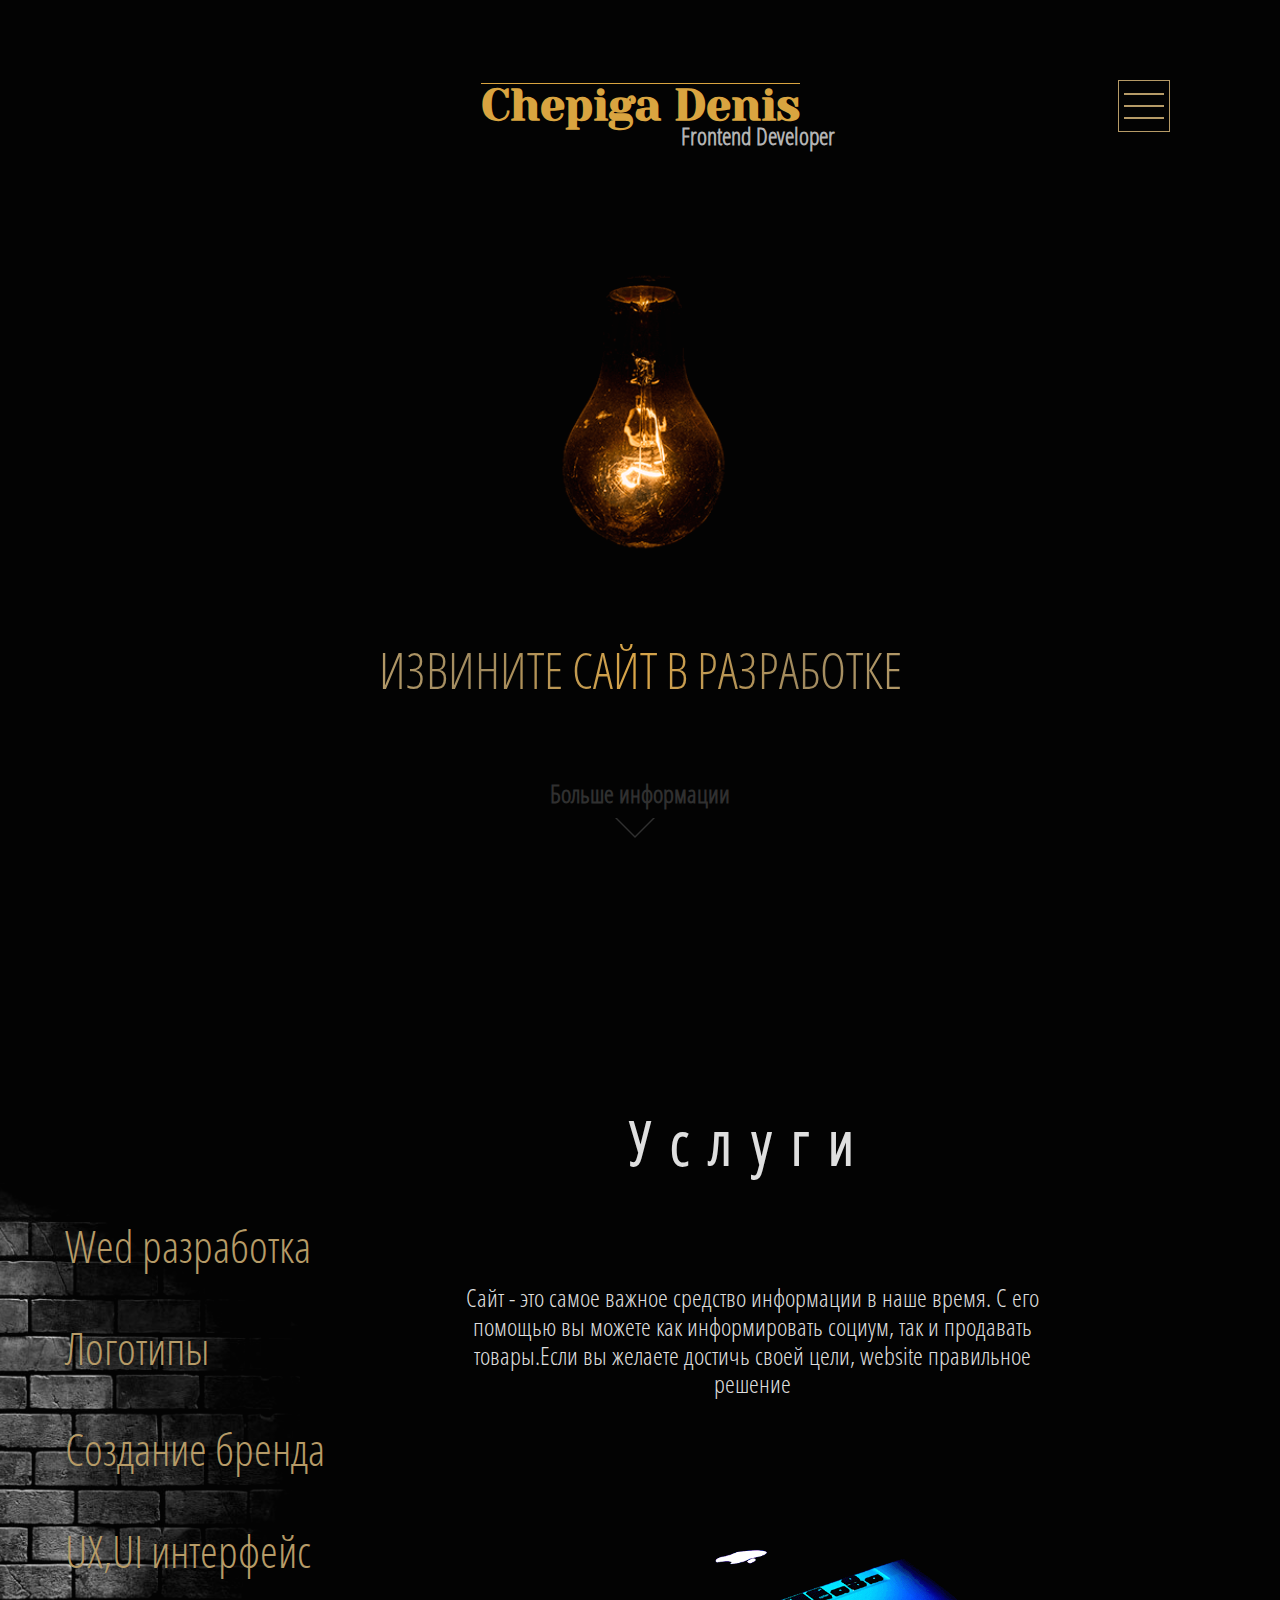
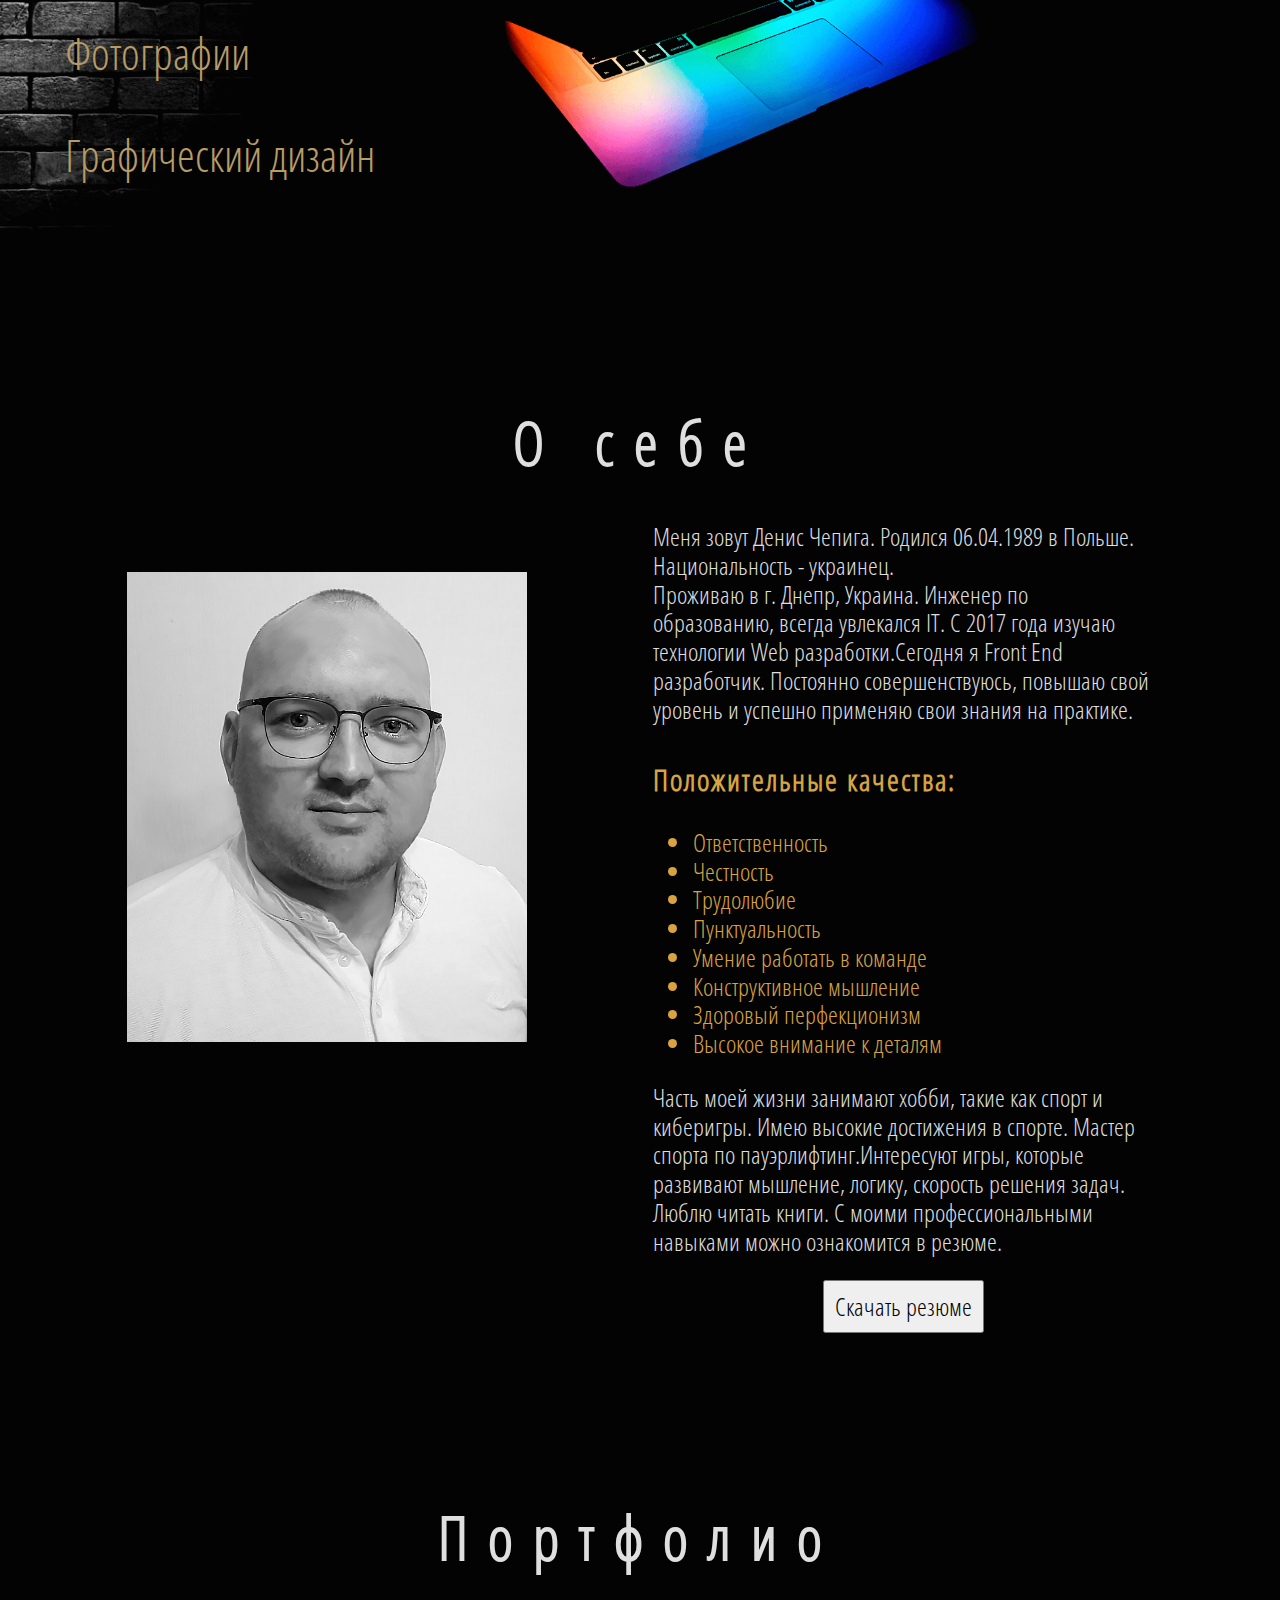
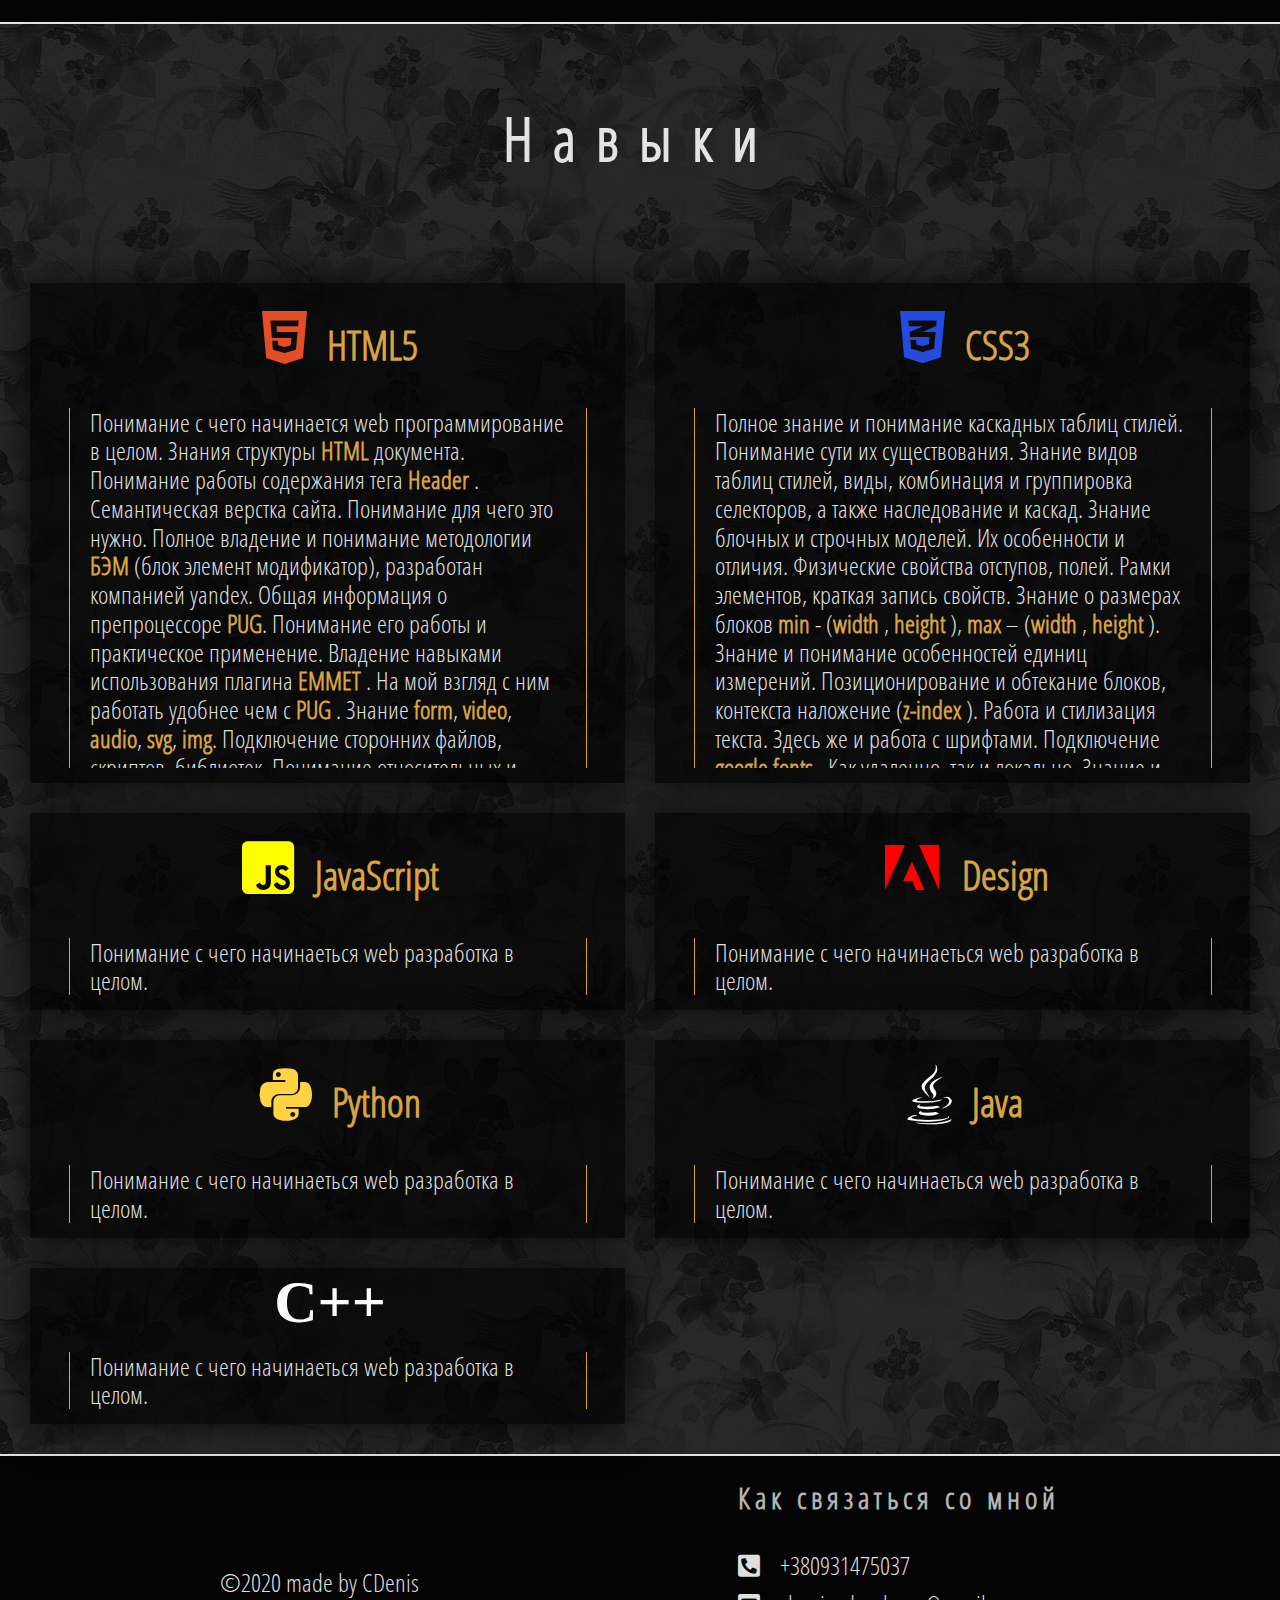
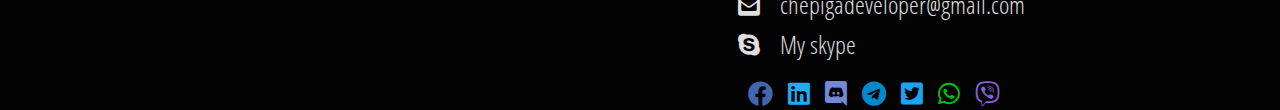
<file: index.html>
<!DOCTYPE html>
<html lang="ru">

<head>
    <meta charset="UTF-8">
    <meta name="viewport" content="width=device-width, initial-scale=1.0">
    <link rel="stylesheet" href="css/style.css">
    <link rel="stylesheet" href="css/normalize.css">
    <link rel="stylesheet" href="fonts/Fontawesome/css/all.min.css">
    <title>CDenis Portfolio</title>
</head>

<body>
    <a href="#header"><i class="far fa-caret-square-up up"></i></a>
    <!-- start header -->
    <header id="header">
        <div class="container">
            <div class="header">
                <div class="burgerMenu__block">
                    <ul class="burgerMenu">
                        <li><a href="#main__title" class="burgerMenu__item">Услуги</a></li>
                        <li><a href="#about__title" class="burgerMenu__item">О себе</a></li>
                        <li><a href="#" class="burgerMenu__item">Портфолио</a></li>
                        <li><a href="#skill" class="burgerMenu__item">Навыки</a></li>
                        <li><a href="#footer" class="burgerMenu__item">Контакты</a></li>
                    </ul>
                </div>
                <h1 class="header__nickname caption">
                    Chepiga Denis
                </h1>
                <div class="header__circle">
                    <div class="header__scrool"></div>
                </div>
                <div class="header__burger">
                    <span class="header__burger-span"></span>
                </div>
                <div class="header__lamp"></div>
                <div class="header__title">
                    <span style='background-image: linear-gradient(90deg, rgba(96,96,96,0.05) 0%, rgba(110,98,76,0.30) 20%, rgba(224,167,65,0.8239670868347339) 49%, rgba(110,98,76,0.30) 80%, rgba(96,96,96,0.05) 100%);
                    -webkit-background-clip: text;' class="header__titleSpan">Извините сайт в разработке</span>
                </div>
                <div class="header__btnScroll">
                    <b>Больше информации</b>
                    <div class="header__to"></div>
                </div>
            </div>
        </div>
    </header>
    <!-- end header -->

    <!-- start main -->
    <main>
        <div class="wall wall__left"></div>
        <div class="wall wall__right"></div>
        <div class="container">
            <div class="main__container">
                <!-- Main menu -->
                <div class="main__menu">
                    <ul class="menu">
                        <li button id="web" class="menu__item">
                            Wed разработка
                        </li>
                        <li button id="logo" class="menu__item">
                            Логотипы
                        </li>
                        <li button id="brand" class="menu__item">
                            Создание бренда
                        </li>
                        <li button id="ux" class="menu__item">
                            UX,UI интерфейс
                        </li>
                        <li button id="photo" class="menu__item">
                            Фотографии
                        </li>
                        <li button id="design" class="menu__item">
                            Графический дизайн
                        </li>
                    </ul>
                </div>
                <!-- Main menu end -->
                <!-- Main content -->
                <div class="main__content">
                    <div class="main__titleBlock">
                        <h2 class="main__title" id="main__title">Услуги</h2>
                    </div>
                    <div class="main__text">
                        <p class="main__textBlock">Сайт - это самое важное средство информации в
                            наше
                            время. С его
                            помощью вы
                            можете как информировать социум, так и продавать товары.Если вы желаете достичь своей цели,
                            website правильное решение</p>
                    </div>
                    <div class="main__imgBlock">
                        <div class="main__img"></div>
                    </div>
                </div>
                <!-- Main content end-->
                <!-- Mobile content -->
                <div class="mobile__container">
                    <div class="mobile__content main__content">
                        <div class="mobile__text main__text">
                            <p data="logo" class="mobile__logo-textBlock main__textBlock"></p>
                        </div>
                        <div class="mobile__imgBlock main__imgBlock">
                            <div data="logo" class="mobile__logo-img main__img"></div>
                        </div>
                    </div>
                    <div class="mobile__content main__content">
                        <div class="mobile__text main__text">
                            <p data="brand" class="mobile__brend-textBlock main__textBlock"></p>
                        </div>
                        <div class="mobile__imgBlock main__imgBlock">
                            <div data="brand" class="mobile__brend-img main__img"></div>
                        </div>
                    </div>
                    <div class="mobile__content main__content">
                        <div class="mobile__text main__text">
                            <p data="ux" class="mobile__textBlock main__textBlock"></p>
                        </div>
                        <div class="mobile__imgBlock main__imgBlock">
                            <div data="ux" class="mobile__img main__img"></div>
                        </div>
                    </div>
                    <div class="mobile__content main__content">
                        <div class="mobile__text main__text">
                            <p data="photo" class="mobile__textBlock main__textBlock"></p>
                        </div>
                        <div class="mobile__imgBlock main__imgBlock">
                            <div data="photo" class="mobile__img main__img"></div>
                        </div>
                    </div>
                    <div class="mobile__content main__content">
                        <div class="mobile__text main__text">
                            <p data="design" class="mobile__textBlock main__textBlock"></p>
                        </div>
                        <div class="mobile__imgBlock main__imgBlock">
                            <div data="design" class="mobile__img main__img"></div>
                        </div>
                    </div>

                </div>
                <!-- Mobile content end-->
            </div>
            <div class="about">
                <h1 class="about__title main__title" id="about__title">О себе</h1>
                <div class="about__body">
                    <img src="img/About me/black.png" alt="my_photo" class="about__photo">
                    <div class="about__discription">
                        <p>
                            Меня зовут Денис Чепига. Родился 06.04.1989 в Польше.
                            Национальность - украинец.<br>
                            Проживаю в г. Днепр, Украина. Инженер по образованию,
                            всегда увлекался IT. С 2017 года изучаю технологии
                            Web разработки.Сегодня я Front End разработчик.
                            Постоянно совершенствуюсь, повышаю свой уровень и
                            успешно применяю свои знания на практике.<br>
                            <span>Положительные качества:</span>
                        <ul>

                            <li>Ответственность</li>
                            <li>Честность</li>
                            <li>Трудолюбие</li>
                            <li>Пунктуальность</li>
                            <li>Умение работать в команде</li>
                            <li>Конструктивное мышление</li>
                            <li>Здоровый перфекционизм</li>
                            <li>Высокое внимание к деталям</li>
                        </ul>
                        Часть моей жизни занимают хобби, такие как спорт и киберигры.
                        Имею высокие достижения в спорте. Мастер спорта по пауэрлифтинг.Интересуют игры, которые
                        развивают мышление, логику, скорость решения задач.
                        Люблю читать книги. С моими профессиональными навыками можно
                        ознакомится в резюме.
                        </p>

                        <a href="./download files/Chepiga Denis.pdf" download=""><button>Скачать резюме</button></a>
                    </div>
                </div>

            </div>
            <!-- Porfolio -->
            <div class="portfolio">
                <h2 class="main__title">Портфолио</h2>
            </div>
            <!-- Porfolio end-->
        </div>

        <div class="skill" id="skill">
            <div class="container skill__container">
                <h2 class="skill__title main__title">Навыки</h2>
                <div class="skill__boxes">
                    <div class="skill__box">
                        <span class="icon html-block">HTML5</span>
                        <button class="skill__btn">Показать больше</button>
                        <article>
                            Понимание с чего начинается web программирование в целом. Знания структуры <span
                                class="impot">HTML</span> документа.
                            Понимание работы содержания тега <span class="impot">Header</span> . Семантическая верстка
                            сайта. Понимание для чего это
                            нужно. Полное владение и понимание методологии <span class="impot">БЭМ</span> (блок элемент
                            модификатор), разработан
                            компанией yandex. Общая информация о препроцессоре <span class='impot'>PUG</span>. Понимание
                            его работы и практическое
                            применение. Владение навыками использования плагина <span class="impot">EMMET</span> . На
                            мой взгляд с ним работать
                            удобнее чем с <span class="impot">PUG</span> . Знание <span class="impot">form</span>,
                            <span class="impot">video</span>,
                            <span class="impot">audio</span>,
                            <span class="impot">svg</span>,
                            <span class="impot">img</span>. Подключение сторонних файлов,
                            скриптов, библиотек. Понимание относительных и локальных путей. Знание <span
                                class="impot">HTML</span> атрибутов. Теги
                            форматирования текстов, якоря, таблицы. Особенности работы с тегами <span
                                class="impot">map</span> , <span class="impot">area</span> . Практическая
                            работа с спец символами.
                        </article>

                    </div>
                    <div class="skill__box">
                        <span class="icon CSS3 scrollbar">CSS3</span>
                        <button class="skill__btn">Показать больше</button>
                        <article>
                            Полное знание и понимание каскадных таблиц стилей. Понимание сути их существования. Знание
                            видов таблиц стилей, виды, комбинация и группировка селекторов, а также наследование и
                            каскад. Знание блочных и строчных моделей. Их особенности и отличия. Физические свойства
                            отступов, полей. Рамки элементов, краткая запись свойств. Знание о размерах блоков <span
                                class="impot">min</span> -
                            (<span class="impot">width</span> , <span class="impot">height</span> ), <span
                                class="impot">max</span> – (<span class="impot">width</span> , <span
                                class="impot">height</span> ). Знание и понимание особенностей единиц измерений.
                            Позиционирование и обтекание блоков, контекста наложение (<span class="impot">z-index</span>
                            ). Работа и стилизация
                            текста. Здесь же и работа с шрифтами. Подключение <span class="impot">google fonts</span> .
                            Как удаленно, так и
                            локально. Знание и практический опыт работы с псевдоклассами и псевдоэлементами. Их
                            понимание и различие. Таблицы, списки, фон. Настройка фона блока, img. Форматы цветов,
                            понимание их различий. Практический опыт в работе с различными <span class="impot">CSS
                                генераторами (градиенты,
                                тень)</span>
                            . Знание и понимание <span class="impot">CSS анимации</span> , трансформаций. Полная
                            настройка. Понимание Flexbox
                            модели. Знание всех аспектов и нюансов этой технологии. Знание и понимание колоночной
                            верстки (<span class="impot">CSS3 columns</span> ). Знание и понимание <span
                                class="impot">Grid</span> модели. Знание всех аспектов этой
                            технологии, построение и работы с сеткой. <span class="impot">CSS</span> фильтры, похожие
                            на фильтры из <span class="impot">Adobe
                                Photoshop</span> <br> Знание и практическое применение <span class="impot">CSS</span>
                            препроцессоров.
                            В частности, <span class="impot">Sass</span> и <span class="impot">Less</span> . На
                            практике использую препроцессор <span class="impot">Sass</span> (в синтаксисе <span
                                class="impot">SCSS</span> ). Здесь можно отметить о знаниях и
                            практическом применении:
                            <ul>
                                <li>Переменные</li>
                                <li>Вложенности</li>
                                <li>Импортирование файлов</li>
                                <li>Миксины</li>
                                <li>Расширение и наследование</li>
                                <li>Математические операции</li>
                                <li>Управляющие директивы, функции.</li>
                            </ul>
                            Знание и понимание кроссбраузерной верстки. Адаптивность сайтов под любую ширину дисплеев.
                            Адаптивность под печать. Полное понимание адаптивности и их видов <span
                                class="impot">(фиксирования, резиновая,
                                адаптивная через медиа запросы, mobile first). </span> Знание и
                            практическое применение библиотек
                            <a href="https://getbootstrap.com/docs/4.0/getting-started/introduction/" class="impot"
                                target="_blank">Bootstrap (3-4)</a>,
                            <a href="https://animate.style/" class="impot" target="_blank">animate.css</a>,
                            <a href="http://ianlunn.github.io/Hover/" class="impot" target="_blank">hover.css</a>,
                            <a href="https://animista.net/" class="impot" target="_blank">animasta</a>.
                        </article>
                    </div>
                    <div class="skill__box">
                        <span class="icon JavaScript">JavaScript</span>
                        <button class="skill__btn">Показать больше</button>
                        <article>
                            Понимание с чего начинаеться web разработка
                            в целом.
                        </article>
                    </div>
                    <div class="skill__box">
                        <span class="icon design">Design</span>
                        <article>
                            Понимание с чего начинаеться web разработка
                            в целом.
                        </article>
                    </div>
                    <div class="skill__box">
                        <span class="icon python">Python</span>
                        <article>
                            Понимание с чего начинаеться web разработка
                            в целом.
                        </article>
                    </div>
                    <div class="skill__box">
                        <span class="icon java">Java</span>
                        <article>
                            Понимание с чего начинаеться web разработка
                            в целом.
                        </article>
                    </div>
                    <div class="skill__box">
                        <span class="icon cplus"></span>
                        <article>
                            Понимание с чего начинаеться web разработка
                            в целом.
                        </article>
                    </div>
                </div>

            </div>
        </div>
    </main>
    <!--end main header -->
    <!-- start footer  -->
    <footer>
        <div class="container">
            <div class="footer" id="footer">
                <p class="footer__copyright">&copy;2020 made by CDenis</p>
                <div class="footer__data">
                    <h2 class="title">Как связаться со мной</h2>
                    <div class="footer__mail">
                        <a href="tel:+380931475037">+380931475037</a>
                        <a href="mailto:chepigadeveloper@gmail.com">chepigadeveloper@gmail.com</a>
                        <a href="skype:cdenischip?call">My skype</a></div>

                    <div class="footer__icons">
                        <a href="https://www.facebook.com/CDenisUa" target="_blank"><i
                                class="fab fa-facebook"></i></a></i>
                        <a href="https://www.linkedin.com/in/%D0%B4%D0%B5%D0%BD%D0%B8%D1%81-%D1%87%D0%B5%D0%BF%D0%B8%D0%B3%D0%B0-214282168/"
                            target="_blank"><i class="fab fa-linkedin"></i></a></i>
                        <a href="" target="_blank"><i class="fab fa-discord"></i></a></i>
                        <a href="https://t.me/CDenisFreelance" target="_blank"><i class="fab fa-telegram"></i></a>
                        <a href="https://twitter.com/home" target="_blank"><i class="fab fa-twitter-square"></i></a>
                        <a title="WhatsApp" href="whatsapp://send?phone=+380931475037"><i
                                class="fab fa-whatsapp"></i></a>

                        <a title="Viber" href="viber://chat?number=+380931475037"><i class="fab fa-viber "></i></a>
                    </div>
                </div>
            </div>
        </div>
    </footer>
    <!-- end footer -->
    <script src="./js/jquery-3.5.1.min.js"></script>
    <script src="./js/script.js"></script>
    <script src="./js/ajax.js"></script>
</body>

</html>
</file>
<file: css/style.css>
@font-face {
  font-family: 'YesevaOne';
  src: url("../../fonts/Yeseva_One/YesevaOne-Regular.ttf");
}

@font-face {
  font-family: "UnderText";
  src: url("../../fonts/Open_Sans_Condensed/OpenSansCondensed-Light.ttf");
}

/*!
 * Font Awesome Free 5.14.0 by @fontawesome - https://fontawesome.com
 * License - https://fontawesome.com/license/free (Icons: CC BY 4.0, Fonts: SIL OFL 1.1, Code: MIT License)
 */
.fa,
.fas,
.far,
.fal,
.fad,
.fab,
.html-block:before,
.CSS3:before,
.JavaScript:before,
.design:before,
.python:before,
.java:before,
.footer__data a[href^="skype"]:before {
  -moz-osx-font-smoothing: grayscale;
  -webkit-font-smoothing: antialiased;
  display: inline-block;
  font-style: normal;
  font-variant: normal;
  text-rendering: auto;
  line-height: 1;
}

.fa-lg {
  font-size: 1.33333em;
  line-height: 0.75em;
  vertical-align: -.0667em;
}

.fa-xs {
  font-size: .75em;
}

.fa-sm {
  font-size: .875em;
}

.fa-1x {
  font-size: 1em;
}

.fa-2x {
  font-size: 2em;
}

.fa-3x {
  font-size: 3em;
}

.fa-4x {
  font-size: 4em;
}

.fa-5x {
  font-size: 5em;
}

.fa-6x {
  font-size: 6em;
}

.fa-7x {
  font-size: 7em;
}

.fa-8x {
  font-size: 8em;
}

.fa-9x {
  font-size: 9em;
}

.fa-10x {
  font-size: 10em;
}

.fa-fw {
  text-align: center;
  width: 1.25em;
}

.fa-ul {
  list-style-type: none;
  margin-left: 2.5em;
  padding-left: 0;
}

.fa-ul > li {
  position: relative;
}

.fa-li {
  left: -2em;
  position: absolute;
  text-align: center;
  width: 2em;
  line-height: inherit;
}

.fa-border {
  border: solid 0.08em #eee;
  border-radius: .1em;
  padding: .2em .25em .15em;
}

.fa-pull-left {
  float: left;
}

.fa-pull-right {
  float: right;
}

.fa.fa-pull-left,
.fas.fa-pull-left,
.far.fa-pull-left,
.fal.fa-pull-left,
.fab.fa-pull-left,
.fa-pull-left.html-block:before,
.fa-pull-left.CSS3:before,
.fa-pull-left.JavaScript:before,
.fa-pull-left.design:before,
.fa-pull-left.python:before,
.fa-pull-left.java:before,
.footer__data a.fa-pull-left[href^="skype"]:before {
  margin-right: .3em;
}

.fa.fa-pull-right,
.fas.fa-pull-right,
.far.fa-pull-right,
.fal.fa-pull-right,
.fab.fa-pull-right,
.fa-pull-right.html-block:before,
.fa-pull-right.CSS3:before,
.fa-pull-right.JavaScript:before,
.fa-pull-right.design:before,
.fa-pull-right.python:before,
.fa-pull-right.java:before,
.footer__data a.fa-pull-right[href^="skype"]:before {
  margin-left: .3em;
}

.fa-spin {
  -webkit-animation: fa-spin 2s infinite linear;
          animation: fa-spin 2s infinite linear;
}

.fa-pulse {
  -webkit-animation: fa-spin 1s infinite steps(8);
          animation: fa-spin 1s infinite steps(8);
}

@-webkit-keyframes fa-spin {
  0% {
    -webkit-transform: rotate(0deg);
            transform: rotate(0deg);
  }
  100% {
    -webkit-transform: rotate(360deg);
            transform: rotate(360deg);
  }
}

@keyframes fa-spin {
  0% {
    -webkit-transform: rotate(0deg);
            transform: rotate(0deg);
  }
  100% {
    -webkit-transform: rotate(360deg);
            transform: rotate(360deg);
  }
}

.fa-rotate-90 {
  -ms-filter: "progid:DXImageTransform.Microsoft.BasicImage(rotation=1)";
  -webkit-transform: rotate(90deg);
          transform: rotate(90deg);
}

.fa-rotate-180 {
  -ms-filter: "progid:DXImageTransform.Microsoft.BasicImage(rotation=2)";
  -webkit-transform: rotate(180deg);
          transform: rotate(180deg);
}

.fa-rotate-270 {
  -ms-filter: "progid:DXImageTransform.Microsoft.BasicImage(rotation=3)";
  -webkit-transform: rotate(270deg);
          transform: rotate(270deg);
}

.fa-flip-horizontal {
  -ms-filter: "progid:DXImageTransform.Microsoft.BasicImage(rotation=0, mirror=1)";
  -webkit-transform: scale(-1, 1);
          transform: scale(-1, 1);
}

.fa-flip-vertical {
  -ms-filter: "progid:DXImageTransform.Microsoft.BasicImage(rotation=2, mirror=1)";
  -webkit-transform: scale(1, -1);
          transform: scale(1, -1);
}

.fa-flip-both, .fa-flip-horizontal.fa-flip-vertical {
  -ms-filter: "progid:DXImageTransform.Microsoft.BasicImage(rotation=2, mirror=1)";
  -webkit-transform: scale(-1, -1);
          transform: scale(-1, -1);
}

:root .fa-rotate-90,
:root .fa-rotate-180,
:root .fa-rotate-270,
:root .fa-flip-horizontal,
:root .fa-flip-vertical,
:root .fa-flip-both {
  -webkit-filter: none;
          filter: none;
}

.fa-stack {
  display: inline-block;
  height: 2em;
  line-height: 2em;
  position: relative;
  vertical-align: middle;
  width: 2.5em;
}

.fa-stack-1x,
.fa-stack-2x {
  left: 0;
  position: absolute;
  text-align: center;
  width: 100%;
}

.fa-stack-1x {
  line-height: inherit;
}

.fa-stack-2x {
  font-size: 2em;
}

.fa-inverse {
  color: #fff;
}

/* Font Awesome uses the Unicode Private Use Area (PUA) to ensure screen
readers do not read off random characters that represent icons */
.fa-500px:before {
  content: "\f26e";
}

.fa-accessible-icon:before {
  content: "\f368";
}

.fa-accusoft:before {
  content: "\f369";
}

.fa-acquisitions-incorporated:before {
  content: "\f6af";
}

.fa-ad:before {
  content: "\f641";
}

.fa-address-book:before {
  content: "\f2b9";
}

.fa-address-card:before {
  content: "\f2bb";
}

.fa-adjust:before {
  content: "\f042";
}

.fa-adn:before {
  content: "\f170";
}

.fa-adobe:before {
  content: "\f778";
}

.fa-adversal:before {
  content: "\f36a";
}

.fa-affiliatetheme:before {
  content: "\f36b";
}

.fa-air-freshener:before {
  content: "\f5d0";
}

.fa-airbnb:before {
  content: "\f834";
}

.fa-algolia:before {
  content: "\f36c";
}

.fa-align-center:before {
  content: "\f037";
}

.fa-align-justify:before {
  content: "\f039";
}

.fa-align-left:before {
  content: "\f036";
}

.fa-align-right:before {
  content: "\f038";
}

.fa-alipay:before {
  content: "\f642";
}

.fa-allergies:before {
  content: "\f461";
}

.fa-amazon:before {
  content: "\f270";
}

.fa-amazon-pay:before {
  content: "\f42c";
}

.fa-ambulance:before {
  content: "\f0f9";
}

.fa-american-sign-language-interpreting:before {
  content: "\f2a3";
}

.fa-amilia:before {
  content: "\f36d";
}

.fa-anchor:before {
  content: "\f13d";
}

.fa-android:before {
  content: "\f17b";
}

.fa-angellist:before {
  content: "\f209";
}

.fa-angle-double-down:before {
  content: "\f103";
}

.fa-angle-double-left:before {
  content: "\f100";
}

.fa-angle-double-right:before {
  content: "\f101";
}

.fa-angle-double-up:before {
  content: "\f102";
}

.fa-angle-down:before {
  content: "\f107";
}

.fa-angle-left:before {
  content: "\f104";
}

.fa-angle-right:before {
  content: "\f105";
}

.fa-angle-up:before {
  content: "\f106";
}

.fa-angry:before {
  content: "\f556";
}

.fa-angrycreative:before {
  content: "\f36e";
}

.fa-angular:before {
  content: "\f420";
}

.fa-ankh:before {
  content: "\f644";
}

.fa-app-store:before {
  content: "\f36f";
}

.fa-app-store-ios:before {
  content: "\f370";
}

.fa-apper:before {
  content: "\f371";
}

.fa-apple:before {
  content: "\f179";
}

.fa-apple-alt:before {
  content: "\f5d1";
}

.fa-apple-pay:before {
  content: "\f415";
}

.fa-archive:before {
  content: "\f187";
}

.fa-archway:before {
  content: "\f557";
}

.fa-arrow-alt-circle-down:before {
  content: "\f358";
}

.fa-arrow-alt-circle-left:before {
  content: "\f359";
}

.fa-arrow-alt-circle-right:before {
  content: "\f35a";
}

.fa-arrow-alt-circle-up:before {
  content: "\f35b";
}

.fa-arrow-circle-down:before {
  content: "\f0ab";
}

.fa-arrow-circle-left:before {
  content: "\f0a8";
}

.fa-arrow-circle-right:before {
  content: "\f0a9";
}

.fa-arrow-circle-up:before {
  content: "\f0aa";
}

.fa-arrow-down:before {
  content: "\f063";
}

.fa-arrow-left:before {
  content: "\f060";
}

.fa-arrow-right:before {
  content: "\f061";
}

.fa-arrow-up:before {
  content: "\f062";
}

.fa-arrows-alt:before {
  content: "\f0b2";
}

.fa-arrows-alt-h:before {
  content: "\f337";
}

.fa-arrows-alt-v:before {
  content: "\f338";
}

.fa-artstation:before {
  content: "\f77a";
}

.fa-assistive-listening-systems:before {
  content: "\f2a2";
}

.fa-asterisk:before {
  content: "\f069";
}

.fa-asymmetrik:before {
  content: "\f372";
}

.fa-at:before {
  content: "\f1fa";
}

.fa-atlas:before {
  content: "\f558";
}

.fa-atlassian:before {
  content: "\f77b";
}

.fa-atom:before {
  content: "\f5d2";
}

.fa-audible:before {
  content: "\f373";
}

.fa-audio-description:before {
  content: "\f29e";
}

.fa-autoprefixer:before {
  content: "\f41c";
}

.fa-avianex:before {
  content: "\f374";
}

.fa-aviato:before {
  content: "\f421";
}

.fa-award:before {
  content: "\f559";
}

.fa-aws:before {
  content: "\f375";
}

.fa-baby:before {
  content: "\f77c";
}

.fa-baby-carriage:before {
  content: "\f77d";
}

.fa-backspace:before {
  content: "\f55a";
}

.fa-backward:before {
  content: "\f04a";
}

.fa-bacon:before {
  content: "\f7e5";
}

.fa-bacteria:before {
  content: "\e059";
}

.fa-bacterium:before {
  content: "\e05a";
}

.fa-bahai:before {
  content: "\f666";
}

.fa-balance-scale:before {
  content: "\f24e";
}

.fa-balance-scale-left:before {
  content: "\f515";
}

.fa-balance-scale-right:before {
  content: "\f516";
}

.fa-ban:before {
  content: "\f05e";
}

.fa-band-aid:before {
  content: "\f462";
}

.fa-bandcamp:before {
  content: "\f2d5";
}

.fa-barcode:before {
  content: "\f02a";
}

.fa-bars:before {
  content: "\f0c9";
}

.fa-baseball-ball:before {
  content: "\f433";
}

.fa-basketball-ball:before {
  content: "\f434";
}

.fa-bath:before {
  content: "\f2cd";
}

.fa-battery-empty:before {
  content: "\f244";
}

.fa-battery-full:before {
  content: "\f240";
}

.fa-battery-half:before {
  content: "\f242";
}

.fa-battery-quarter:before {
  content: "\f243";
}

.fa-battery-three-quarters:before {
  content: "\f241";
}

.fa-battle-net:before {
  content: "\f835";
}

.fa-bed:before {
  content: "\f236";
}

.fa-beer:before {
  content: "\f0fc";
}

.fa-behance:before {
  content: "\f1b4";
}

.fa-behance-square:before {
  content: "\f1b5";
}

.fa-bell:before {
  content: "\f0f3";
}

.fa-bell-slash:before {
  content: "\f1f6";
}

.fa-bezier-curve:before {
  content: "\f55b";
}

.fa-bible:before {
  content: "\f647";
}

.fa-bicycle:before {
  content: "\f206";
}

.fa-biking:before {
  content: "\f84a";
}

.fa-bimobject:before {
  content: "\f378";
}

.fa-binoculars:before {
  content: "\f1e5";
}

.fa-biohazard:before {
  content: "\f780";
}

.fa-birthday-cake:before {
  content: "\f1fd";
}

.fa-bitbucket:before {
  content: "\f171";
}

.fa-bitcoin:before {
  content: "\f379";
}

.fa-bity:before {
  content: "\f37a";
}

.fa-black-tie:before {
  content: "\f27e";
}

.fa-blackberry:before {
  content: "\f37b";
}

.fa-blender:before {
  content: "\f517";
}

.fa-blender-phone:before {
  content: "\f6b6";
}

.fa-blind:before {
  content: "\f29d";
}

.fa-blog:before {
  content: "\f781";
}

.fa-blogger:before {
  content: "\f37c";
}

.fa-blogger-b:before {
  content: "\f37d";
}

.fa-bluetooth:before {
  content: "\f293";
}

.fa-bluetooth-b:before {
  content: "\f294";
}

.fa-bold:before {
  content: "\f032";
}

.fa-bolt:before {
  content: "\f0e7";
}

.fa-bomb:before {
  content: "\f1e2";
}

.fa-bone:before {
  content: "\f5d7";
}

.fa-bong:before {
  content: "\f55c";
}

.fa-book:before {
  content: "\f02d";
}

.fa-book-dead:before {
  content: "\f6b7";
}

.fa-book-medical:before {
  content: "\f7e6";
}

.fa-book-open:before {
  content: "\f518";
}

.fa-book-reader:before {
  content: "\f5da";
}

.fa-bookmark:before {
  content: "\f02e";
}

.fa-bootstrap:before {
  content: "\f836";
}

.fa-border-all:before {
  content: "\f84c";
}

.fa-border-none:before {
  content: "\f850";
}

.fa-border-style:before {
  content: "\f853";
}

.fa-bowling-ball:before {
  content: "\f436";
}

.fa-box:before {
  content: "\f466";
}

.fa-box-open:before {
  content: "\f49e";
}

.fa-box-tissue:before {
  content: "\e05b";
}

.fa-boxes:before {
  content: "\f468";
}

.fa-braille:before {
  content: "\f2a1";
}

.fa-brain:before {
  content: "\f5dc";
}

.fa-bread-slice:before {
  content: "\f7ec";
}

.fa-briefcase:before {
  content: "\f0b1";
}

.fa-briefcase-medical:before {
  content: "\f469";
}

.fa-broadcast-tower:before {
  content: "\f519";
}

.fa-broom:before {
  content: "\f51a";
}

.fa-brush:before {
  content: "\f55d";
}

.fa-btc:before {
  content: "\f15a";
}

.fa-buffer:before {
  content: "\f837";
}

.fa-bug:before {
  content: "\f188";
}

.fa-building:before {
  content: "\f1ad";
}

.fa-bullhorn:before {
  content: "\f0a1";
}

.fa-bullseye:before {
  content: "\f140";
}

.fa-burn:before {
  content: "\f46a";
}

.fa-buromobelexperte:before {
  content: "\f37f";
}

.fa-bus:before {
  content: "\f207";
}

.fa-bus-alt:before {
  content: "\f55e";
}

.fa-business-time:before {
  content: "\f64a";
}

.fa-buy-n-large:before {
  content: "\f8a6";
}

.fa-buysellads:before {
  content: "\f20d";
}

.fa-calculator:before {
  content: "\f1ec";
}

.fa-calendar:before {
  content: "\f133";
}

.fa-calendar-alt:before {
  content: "\f073";
}

.fa-calendar-check:before {
  content: "\f274";
}

.fa-calendar-day:before {
  content: "\f783";
}

.fa-calendar-minus:before {
  content: "\f272";
}

.fa-calendar-plus:before {
  content: "\f271";
}

.fa-calendar-times:before {
  content: "\f273";
}

.fa-calendar-week:before {
  content: "\f784";
}

.fa-camera:before {
  content: "\f030";
}

.fa-camera-retro:before {
  content: "\f083";
}

.fa-campground:before {
  content: "\f6bb";
}

.fa-canadian-maple-leaf:before {
  content: "\f785";
}

.fa-candy-cane:before {
  content: "\f786";
}

.fa-cannabis:before {
  content: "\f55f";
}

.fa-capsules:before {
  content: "\f46b";
}

.fa-car:before {
  content: "\f1b9";
}

.fa-car-alt:before {
  content: "\f5de";
}

.fa-car-battery:before {
  content: "\f5df";
}

.fa-car-crash:before {
  content: "\f5e1";
}

.fa-car-side:before {
  content: "\f5e4";
}

.fa-caravan:before {
  content: "\f8ff";
}

.fa-caret-down:before {
  content: "\f0d7";
}

.fa-caret-left:before {
  content: "\f0d9";
}

.fa-caret-right:before {
  content: "\f0da";
}

.fa-caret-square-down:before {
  content: "\f150";
}

.fa-caret-square-left:before {
  content: "\f191";
}

.fa-caret-square-right:before {
  content: "\f152";
}

.fa-caret-square-up:before {
  content: "\f151";
}

.fa-caret-up:before {
  content: "\f0d8";
}

.fa-carrot:before {
  content: "\f787";
}

.fa-cart-arrow-down:before {
  content: "\f218";
}

.fa-cart-plus:before {
  content: "\f217";
}

.fa-cash-register:before {
  content: "\f788";
}

.fa-cat:before {
  content: "\f6be";
}

.fa-cc-amazon-pay:before {
  content: "\f42d";
}

.fa-cc-amex:before {
  content: "\f1f3";
}

.fa-cc-apple-pay:before {
  content: "\f416";
}

.fa-cc-diners-club:before {
  content: "\f24c";
}

.fa-cc-discover:before {
  content: "\f1f2";
}

.fa-cc-jcb:before {
  content: "\f24b";
}

.fa-cc-mastercard:before {
  content: "\f1f1";
}

.fa-cc-paypal:before {
  content: "\f1f4";
}

.fa-cc-stripe:before {
  content: "\f1f5";
}

.fa-cc-visa:before {
  content: "\f1f0";
}

.fa-centercode:before {
  content: "\f380";
}

.fa-centos:before {
  content: "\f789";
}

.fa-certificate:before {
  content: "\f0a3";
}

.fa-chair:before {
  content: "\f6c0";
}

.fa-chalkboard:before {
  content: "\f51b";
}

.fa-chalkboard-teacher:before {
  content: "\f51c";
}

.fa-charging-station:before {
  content: "\f5e7";
}

.fa-chart-area:before {
  content: "\f1fe";
}

.fa-chart-bar:before {
  content: "\f080";
}

.fa-chart-line:before {
  content: "\f201";
}

.fa-chart-pie:before {
  content: "\f200";
}

.fa-check:before {
  content: "\f00c";
}

.fa-check-circle:before {
  content: "\f058";
}

.fa-check-double:before {
  content: "\f560";
}

.fa-check-square:before {
  content: "\f14a";
}

.fa-cheese:before {
  content: "\f7ef";
}

.fa-chess:before {
  content: "\f439";
}

.fa-chess-bishop:before {
  content: "\f43a";
}

.fa-chess-board:before {
  content: "\f43c";
}

.fa-chess-king:before {
  content: "\f43f";
}

.fa-chess-knight:before {
  content: "\f441";
}

.fa-chess-pawn:before {
  content: "\f443";
}

.fa-chess-queen:before {
  content: "\f445";
}

.fa-chess-rook:before {
  content: "\f447";
}

.fa-chevron-circle-down:before {
  content: "\f13a";
}

.fa-chevron-circle-left:before {
  content: "\f137";
}

.fa-chevron-circle-right:before {
  content: "\f138";
}

.fa-chevron-circle-up:before {
  content: "\f139";
}

.fa-chevron-down:before {
  content: "\f078";
}

.fa-chevron-left:before {
  content: "\f053";
}

.fa-chevron-right:before {
  content: "\f054";
}

.fa-chevron-up:before {
  content: "\f077";
}

.fa-child:before {
  content: "\f1ae";
}

.fa-chrome:before {
  content: "\f268";
}

.fa-chromecast:before {
  content: "\f838";
}

.fa-church:before {
  content: "\f51d";
}

.fa-circle:before {
  content: "\f111";
}

.fa-circle-notch:before {
  content: "\f1ce";
}

.fa-city:before {
  content: "\f64f";
}

.fa-clinic-medical:before {
  content: "\f7f2";
}

.fa-clipboard:before {
  content: "\f328";
}

.fa-clipboard-check:before {
  content: "\f46c";
}

.fa-clipboard-list:before {
  content: "\f46d";
}

.fa-clock:before {
  content: "\f017";
}

.fa-clone:before {
  content: "\f24d";
}

.fa-closed-captioning:before {
  content: "\f20a";
}

.fa-cloud:before {
  content: "\f0c2";
}

.fa-cloud-download-alt:before {
  content: "\f381";
}

.fa-cloud-meatball:before {
  content: "\f73b";
}

.fa-cloud-moon:before {
  content: "\f6c3";
}

.fa-cloud-moon-rain:before {
  content: "\f73c";
}

.fa-cloud-rain:before {
  content: "\f73d";
}

.fa-cloud-showers-heavy:before {
  content: "\f740";
}

.fa-cloud-sun:before {
  content: "\f6c4";
}

.fa-cloud-sun-rain:before {
  content: "\f743";
}

.fa-cloud-upload-alt:before {
  content: "\f382";
}

.fa-cloudscale:before {
  content: "\f383";
}

.fa-cloudsmith:before {
  content: "\f384";
}

.fa-cloudversify:before {
  content: "\f385";
}

.fa-cocktail:before {
  content: "\f561";
}

.fa-code:before {
  content: "\f121";
}

.fa-code-branch:before {
  content: "\f126";
}

.fa-codepen:before {
  content: "\f1cb";
}

.fa-codiepie:before {
  content: "\f284";
}

.fa-coffee:before {
  content: "\f0f4";
}

.fa-cog:before {
  content: "\f013";
}

.fa-cogs:before {
  content: "\f085";
}

.fa-coins:before {
  content: "\f51e";
}

.fa-columns:before {
  content: "\f0db";
}

.fa-comment:before {
  content: "\f075";
}

.fa-comment-alt:before {
  content: "\f27a";
}

.fa-comment-dollar:before {
  content: "\f651";
}

.fa-comment-dots:before {
  content: "\f4ad";
}

.fa-comment-medical:before {
  content: "\f7f5";
}

.fa-comment-slash:before {
  content: "\f4b3";
}

.fa-comments:before {
  content: "\f086";
}

.fa-comments-dollar:before {
  content: "\f653";
}

.fa-compact-disc:before {
  content: "\f51f";
}

.fa-compass:before {
  content: "\f14e";
}

.fa-compress:before {
  content: "\f066";
}

.fa-compress-alt:before {
  content: "\f422";
}

.fa-compress-arrows-alt:before {
  content: "\f78c";
}

.fa-concierge-bell:before {
  content: "\f562";
}

.fa-confluence:before {
  content: "\f78d";
}

.fa-connectdevelop:before {
  content: "\f20e";
}

.fa-contao:before {
  content: "\f26d";
}

.fa-cookie:before {
  content: "\f563";
}

.fa-cookie-bite:before {
  content: "\f564";
}

.fa-copy:before {
  content: "\f0c5";
}

.fa-copyright:before {
  content: "\f1f9";
}

.fa-cotton-bureau:before {
  content: "\f89e";
}

.fa-couch:before {
  content: "\f4b8";
}

.fa-cpanel:before {
  content: "\f388";
}

.fa-creative-commons:before {
  content: "\f25e";
}

.fa-creative-commons-by:before {
  content: "\f4e7";
}

.fa-creative-commons-nc:before {
  content: "\f4e8";
}

.fa-creative-commons-nc-eu:before {
  content: "\f4e9";
}

.fa-creative-commons-nc-jp:before {
  content: "\f4ea";
}

.fa-creative-commons-nd:before {
  content: "\f4eb";
}

.fa-creative-commons-pd:before {
  content: "\f4ec";
}

.fa-creative-commons-pd-alt:before {
  content: "\f4ed";
}

.fa-creative-commons-remix:before {
  content: "\f4ee";
}

.fa-creative-commons-sa:before {
  content: "\f4ef";
}

.fa-creative-commons-sampling:before {
  content: "\f4f0";
}

.fa-creative-commons-sampling-plus:before {
  content: "\f4f1";
}

.fa-creative-commons-share:before {
  content: "\f4f2";
}

.fa-creative-commons-zero:before {
  content: "\f4f3";
}

.fa-credit-card:before {
  content: "\f09d";
}

.fa-critical-role:before {
  content: "\f6c9";
}

.fa-crop:before {
  content: "\f125";
}

.fa-crop-alt:before {
  content: "\f565";
}

.fa-cross:before {
  content: "\f654";
}

.fa-crosshairs:before {
  content: "\f05b";
}

.fa-crow:before {
  content: "\f520";
}

.fa-crown:before {
  content: "\f521";
}

.fa-crutch:before {
  content: "\f7f7";
}

.fa-css3:before {
  content: "\f13c";
}

.fa-css3-alt:before {
  content: "\f38b";
}

.fa-cube:before {
  content: "\f1b2";
}

.fa-cubes:before {
  content: "\f1b3";
}

.fa-cut:before {
  content: "\f0c4";
}

.fa-cuttlefish:before {
  content: "\f38c";
}

.fa-d-and-d:before {
  content: "\f38d";
}

.fa-d-and-d-beyond:before {
  content: "\f6ca";
}

.fa-dailymotion:before {
  content: "\e052";
}

.fa-dashcube:before {
  content: "\f210";
}

.fa-database:before {
  content: "\f1c0";
}

.fa-deaf:before {
  content: "\f2a4";
}

.fa-deezer:before {
  content: "\e077";
}

.fa-delicious:before {
  content: "\f1a5";
}

.fa-democrat:before {
  content: "\f747";
}

.fa-deploydog:before {
  content: "\f38e";
}

.fa-deskpro:before {
  content: "\f38f";
}

.fa-desktop:before {
  content: "\f108";
}

.fa-dev:before {
  content: "\f6cc";
}

.fa-deviantart:before {
  content: "\f1bd";
}

.fa-dharmachakra:before {
  content: "\f655";
}

.fa-dhl:before {
  content: "\f790";
}

.fa-diagnoses:before {
  content: "\f470";
}

.fa-diaspora:before {
  content: "\f791";
}

.fa-dice:before {
  content: "\f522";
}

.fa-dice-d20:before {
  content: "\f6cf";
}

.fa-dice-d6:before {
  content: "\f6d1";
}

.fa-dice-five:before {
  content: "\f523";
}

.fa-dice-four:before {
  content: "\f524";
}

.fa-dice-one:before {
  content: "\f525";
}

.fa-dice-six:before {
  content: "\f526";
}

.fa-dice-three:before {
  content: "\f527";
}

.fa-dice-two:before {
  content: "\f528";
}

.fa-digg:before {
  content: "\f1a6";
}

.fa-digital-ocean:before {
  content: "\f391";
}

.fa-digital-tachograph:before {
  content: "\f566";
}

.fa-directions:before {
  content: "\f5eb";
}

.fa-discord:before {
  content: "\f392";
}

.fa-discourse:before {
  content: "\f393";
}

.fa-disease:before {
  content: "\f7fa";
}

.fa-divide:before {
  content: "\f529";
}

.fa-dizzy:before {
  content: "\f567";
}

.fa-dna:before {
  content: "\f471";
}

.fa-dochub:before {
  content: "\f394";
}

.fa-docker:before {
  content: "\f395";
}

.fa-dog:before {
  content: "\f6d3";
}

.fa-dollar-sign:before {
  content: "\f155";
}

.fa-dolly:before {
  content: "\f472";
}

.fa-dolly-flatbed:before {
  content: "\f474";
}

.fa-donate:before {
  content: "\f4b9";
}

.fa-door-closed:before {
  content: "\f52a";
}

.fa-door-open:before {
  content: "\f52b";
}

.fa-dot-circle:before {
  content: "\f192";
}

.fa-dove:before {
  content: "\f4ba";
}

.fa-download:before {
  content: "\f019";
}

.fa-draft2digital:before {
  content: "\f396";
}

.fa-drafting-compass:before {
  content: "\f568";
}

.fa-dragon:before {
  content: "\f6d5";
}

.fa-draw-polygon:before {
  content: "\f5ee";
}

.fa-dribbble:before {
  content: "\f17d";
}

.fa-dribbble-square:before {
  content: "\f397";
}

.fa-dropbox:before {
  content: "\f16b";
}

.fa-drum:before {
  content: "\f569";
}

.fa-drum-steelpan:before {
  content: "\f56a";
}

.fa-drumstick-bite:before {
  content: "\f6d7";
}

.fa-drupal:before {
  content: "\f1a9";
}

.fa-dumbbell:before {
  content: "\f44b";
}

.fa-dumpster:before {
  content: "\f793";
}

.fa-dumpster-fire:before {
  content: "\f794";
}

.fa-dungeon:before {
  content: "\f6d9";
}

.fa-dyalog:before {
  content: "\f399";
}

.fa-earlybirds:before {
  content: "\f39a";
}

.fa-ebay:before {
  content: "\f4f4";
}

.fa-edge:before {
  content: "\f282";
}

.fa-edge-legacy:before {
  content: "\e078";
}

.fa-edit:before {
  content: "\f044";
}

.fa-egg:before {
  content: "\f7fb";
}

.fa-eject:before {
  content: "\f052";
}

.fa-elementor:before {
  content: "\f430";
}

.fa-ellipsis-h:before {
  content: "\f141";
}

.fa-ellipsis-v:before {
  content: "\f142";
}

.fa-ello:before {
  content: "\f5f1";
}

.fa-ember:before {
  content: "\f423";
}

.fa-empire:before {
  content: "\f1d1";
}

.fa-envelope:before {
  content: "\f0e0";
}

.fa-envelope-open:before {
  content: "\f2b6";
}

.fa-envelope-open-text:before {
  content: "\f658";
}

.fa-envelope-square:before {
  content: "\f199";
}

.fa-envira:before {
  content: "\f299";
}

.fa-equals:before {
  content: "\f52c";
}

.fa-eraser:before {
  content: "\f12d";
}

.fa-erlang:before {
  content: "\f39d";
}

.fa-ethereum:before {
  content: "\f42e";
}

.fa-ethernet:before {
  content: "\f796";
}

.fa-etsy:before {
  content: "\f2d7";
}

.fa-euro-sign:before {
  content: "\f153";
}

.fa-evernote:before {
  content: "\f839";
}

.fa-exchange-alt:before {
  content: "\f362";
}

.fa-exclamation:before {
  content: "\f12a";
}

.fa-exclamation-circle:before {
  content: "\f06a";
}

.fa-exclamation-triangle:before {
  content: "\f071";
}

.fa-expand:before {
  content: "\f065";
}

.fa-expand-alt:before {
  content: "\f424";
}

.fa-expand-arrows-alt:before {
  content: "\f31e";
}

.fa-expeditedssl:before {
  content: "\f23e";
}

.fa-external-link-alt:before {
  content: "\f35d";
}

.fa-external-link-square-alt:before {
  content: "\f360";
}

.fa-eye:before {
  content: "\f06e";
}

.fa-eye-dropper:before {
  content: "\f1fb";
}

.fa-eye-slash:before {
  content: "\f070";
}

.fa-facebook:before {
  content: "\f09a";
}

.fa-facebook-f:before {
  content: "\f39e";
}

.fa-facebook-messenger:before {
  content: "\f39f";
}

.fa-facebook-square:before {
  content: "\f082";
}

.fa-fan:before {
  content: "\f863";
}

.fa-fantasy-flight-games:before {
  content: "\f6dc";
}

.fa-fast-backward:before {
  content: "\f049";
}

.fa-fast-forward:before {
  content: "\f050";
}

.fa-faucet:before {
  content: "\e005";
}

.fa-fax:before {
  content: "\f1ac";
}

.fa-feather:before {
  content: "\f52d";
}

.fa-feather-alt:before {
  content: "\f56b";
}

.fa-fedex:before {
  content: "\f797";
}

.fa-fedora:before {
  content: "\f798";
}

.fa-female:before {
  content: "\f182";
}

.fa-fighter-jet:before {
  content: "\f0fb";
}

.fa-figma:before {
  content: "\f799";
}

.fa-file:before {
  content: "\f15b";
}

.fa-file-alt:before {
  content: "\f15c";
}

.fa-file-archive:before {
  content: "\f1c6";
}

.fa-file-audio:before {
  content: "\f1c7";
}

.fa-file-code:before {
  content: "\f1c9";
}

.fa-file-contract:before {
  content: "\f56c";
}

.fa-file-csv:before {
  content: "\f6dd";
}

.fa-file-download:before {
  content: "\f56d";
}

.fa-file-excel:before {
  content: "\f1c3";
}

.fa-file-export:before {
  content: "\f56e";
}

.fa-file-image:before {
  content: "\f1c5";
}

.fa-file-import:before {
  content: "\f56f";
}

.fa-file-invoice:before {
  content: "\f570";
}

.fa-file-invoice-dollar:before {
  content: "\f571";
}

.fa-file-medical:before {
  content: "\f477";
}

.fa-file-medical-alt:before {
  content: "\f478";
}

.fa-file-pdf:before {
  content: "\f1c1";
}

.fa-file-powerpoint:before {
  content: "\f1c4";
}

.fa-file-prescription:before {
  content: "\f572";
}

.fa-file-signature:before {
  content: "\f573";
}

.fa-file-upload:before {
  content: "\f574";
}

.fa-file-video:before {
  content: "\f1c8";
}

.fa-file-word:before {
  content: "\f1c2";
}

.fa-fill:before {
  content: "\f575";
}

.fa-fill-drip:before {
  content: "\f576";
}

.fa-film:before {
  content: "\f008";
}

.fa-filter:before {
  content: "\f0b0";
}

.fa-fingerprint:before {
  content: "\f577";
}

.fa-fire:before {
  content: "\f06d";
}

.fa-fire-alt:before {
  content: "\f7e4";
}

.fa-fire-extinguisher:before {
  content: "\f134";
}

.fa-firefox:before {
  content: "\f269";
}

.fa-firefox-browser:before {
  content: "\e007";
}

.fa-first-aid:before {
  content: "\f479";
}

.fa-first-order:before {
  content: "\f2b0";
}

.fa-first-order-alt:before {
  content: "\f50a";
}

.fa-firstdraft:before {
  content: "\f3a1";
}

.fa-fish:before {
  content: "\f578";
}

.fa-fist-raised:before {
  content: "\f6de";
}

.fa-flag:before {
  content: "\f024";
}

.fa-flag-checkered:before {
  content: "\f11e";
}

.fa-flag-usa:before {
  content: "\f74d";
}

.fa-flask:before {
  content: "\f0c3";
}

.fa-flickr:before {
  content: "\f16e";
}

.fa-flipboard:before {
  content: "\f44d";
}

.fa-flushed:before {
  content: "\f579";
}

.fa-fly:before {
  content: "\f417";
}

.fa-folder:before {
  content: "\f07b";
}

.fa-folder-minus:before {
  content: "\f65d";
}

.fa-folder-open:before {
  content: "\f07c";
}

.fa-folder-plus:before {
  content: "\f65e";
}

.fa-font:before {
  content: "\f031";
}

.fa-font-awesome:before {
  content: "\f2b4";
}

.fa-font-awesome-alt:before {
  content: "\f35c";
}

.fa-font-awesome-flag:before {
  content: "\f425";
}

.fa-font-awesome-logo-full:before {
  content: "\f4e6";
}

.fa-fonticons:before {
  content: "\f280";
}

.fa-fonticons-fi:before {
  content: "\f3a2";
}

.fa-football-ball:before {
  content: "\f44e";
}

.fa-fort-awesome:before {
  content: "\f286";
}

.fa-fort-awesome-alt:before {
  content: "\f3a3";
}

.fa-forumbee:before {
  content: "\f211";
}

.fa-forward:before {
  content: "\f04e";
}

.fa-foursquare:before {
  content: "\f180";
}

.fa-free-code-camp:before {
  content: "\f2c5";
}

.fa-freebsd:before {
  content: "\f3a4";
}

.fa-frog:before {
  content: "\f52e";
}

.fa-frown:before {
  content: "\f119";
}

.fa-frown-open:before {
  content: "\f57a";
}

.fa-fulcrum:before {
  content: "\f50b";
}

.fa-funnel-dollar:before {
  content: "\f662";
}

.fa-futbol:before {
  content: "\f1e3";
}

.fa-galactic-republic:before {
  content: "\f50c";
}

.fa-galactic-senate:before {
  content: "\f50d";
}

.fa-gamepad:before {
  content: "\f11b";
}

.fa-gas-pump:before {
  content: "\f52f";
}

.fa-gavel:before {
  content: "\f0e3";
}

.fa-gem:before {
  content: "\f3a5";
}

.fa-genderless:before {
  content: "\f22d";
}

.fa-get-pocket:before {
  content: "\f265";
}

.fa-gg:before {
  content: "\f260";
}

.fa-gg-circle:before {
  content: "\f261";
}

.fa-ghost:before {
  content: "\f6e2";
}

.fa-gift:before {
  content: "\f06b";
}

.fa-gifts:before {
  content: "\f79c";
}

.fa-git:before {
  content: "\f1d3";
}

.fa-git-alt:before {
  content: "\f841";
}

.fa-git-square:before {
  content: "\f1d2";
}

.fa-github:before {
  content: "\f09b";
}

.fa-github-alt:before {
  content: "\f113";
}

.fa-github-square:before {
  content: "\f092";
}

.fa-gitkraken:before {
  content: "\f3a6";
}

.fa-gitlab:before {
  content: "\f296";
}

.fa-gitter:before {
  content: "\f426";
}

.fa-glass-cheers:before {
  content: "\f79f";
}

.fa-glass-martini:before {
  content: "\f000";
}

.fa-glass-martini-alt:before {
  content: "\f57b";
}

.fa-glass-whiskey:before {
  content: "\f7a0";
}

.fa-glasses:before {
  content: "\f530";
}

.fa-glide:before {
  content: "\f2a5";
}

.fa-glide-g:before {
  content: "\f2a6";
}

.fa-globe:before {
  content: "\f0ac";
}

.fa-globe-africa:before {
  content: "\f57c";
}

.fa-globe-americas:before {
  content: "\f57d";
}

.fa-globe-asia:before {
  content: "\f57e";
}

.fa-globe-europe:before {
  content: "\f7a2";
}

.fa-gofore:before {
  content: "\f3a7";
}

.fa-golf-ball:before {
  content: "\f450";
}

.fa-goodreads:before {
  content: "\f3a8";
}

.fa-goodreads-g:before {
  content: "\f3a9";
}

.fa-google:before {
  content: "\f1a0";
}

.fa-google-drive:before {
  content: "\f3aa";
}

.fa-google-pay:before {
  content: "\e079";
}

.fa-google-play:before {
  content: "\f3ab";
}

.fa-google-plus:before {
  content: "\f2b3";
}

.fa-google-plus-g:before {
  content: "\f0d5";
}

.fa-google-plus-square:before {
  content: "\f0d4";
}

.fa-google-wallet:before {
  content: "\f1ee";
}

.fa-gopuram:before {
  content: "\f664";
}

.fa-graduation-cap:before {
  content: "\f19d";
}

.fa-gratipay:before {
  content: "\f184";
}

.fa-grav:before {
  content: "\f2d6";
}

.fa-greater-than:before {
  content: "\f531";
}

.fa-greater-than-equal:before {
  content: "\f532";
}

.fa-grimace:before {
  content: "\f57f";
}

.fa-grin:before {
  content: "\f580";
}

.fa-grin-alt:before {
  content: "\f581";
}

.fa-grin-beam:before {
  content: "\f582";
}

.fa-grin-beam-sweat:before {
  content: "\f583";
}

.fa-grin-hearts:before {
  content: "\f584";
}

.fa-grin-squint:before {
  content: "\f585";
}

.fa-grin-squint-tears:before {
  content: "\f586";
}

.fa-grin-stars:before {
  content: "\f587";
}

.fa-grin-tears:before {
  content: "\f588";
}

.fa-grin-tongue:before {
  content: "\f589";
}

.fa-grin-tongue-squint:before {
  content: "\f58a";
}

.fa-grin-tongue-wink:before {
  content: "\f58b";
}

.fa-grin-wink:before {
  content: "\f58c";
}

.fa-grip-horizontal:before {
  content: "\f58d";
}

.fa-grip-lines:before {
  content: "\f7a4";
}

.fa-grip-lines-vertical:before {
  content: "\f7a5";
}

.fa-grip-vertical:before {
  content: "\f58e";
}

.fa-gripfire:before {
  content: "\f3ac";
}

.fa-grunt:before {
  content: "\f3ad";
}

.fa-guitar:before {
  content: "\f7a6";
}

.fa-gulp:before {
  content: "\f3ae";
}

.fa-h-square:before {
  content: "\f0fd";
}

.fa-hacker-news:before {
  content: "\f1d4";
}

.fa-hacker-news-square:before {
  content: "\f3af";
}

.fa-hackerrank:before {
  content: "\f5f7";
}

.fa-hamburger:before {
  content: "\f805";
}

.fa-hammer:before {
  content: "\f6e3";
}

.fa-hamsa:before {
  content: "\f665";
}

.fa-hand-holding:before {
  content: "\f4bd";
}

.fa-hand-holding-heart:before {
  content: "\f4be";
}

.fa-hand-holding-medical:before {
  content: "\e05c";
}

.fa-hand-holding-usd:before {
  content: "\f4c0";
}

.fa-hand-holding-water:before {
  content: "\f4c1";
}

.fa-hand-lizard:before {
  content: "\f258";
}

.fa-hand-middle-finger:before {
  content: "\f806";
}

.fa-hand-paper:before {
  content: "\f256";
}

.fa-hand-peace:before {
  content: "\f25b";
}

.fa-hand-point-down:before {
  content: "\f0a7";
}

.fa-hand-point-left:before {
  content: "\f0a5";
}

.fa-hand-point-right:before {
  content: "\f0a4";
}

.fa-hand-point-up:before {
  content: "\f0a6";
}

.fa-hand-pointer:before {
  content: "\f25a";
}

.fa-hand-rock:before {
  content: "\f255";
}

.fa-hand-scissors:before {
  content: "\f257";
}

.fa-hand-sparkles:before {
  content: "\e05d";
}

.fa-hand-spock:before {
  content: "\f259";
}

.fa-hands:before {
  content: "\f4c2";
}

.fa-hands-helping:before {
  content: "\f4c4";
}

.fa-hands-wash:before {
  content: "\e05e";
}

.fa-handshake:before {
  content: "\f2b5";
}

.fa-handshake-alt-slash:before {
  content: "\e05f";
}

.fa-handshake-slash:before {
  content: "\e060";
}

.fa-hanukiah:before {
  content: "\f6e6";
}

.fa-hard-hat:before {
  content: "\f807";
}

.fa-hashtag:before {
  content: "\f292";
}

.fa-hat-cowboy:before {
  content: "\f8c0";
}

.fa-hat-cowboy-side:before {
  content: "\f8c1";
}

.fa-hat-wizard:before {
  content: "\f6e8";
}

.fa-hdd:before {
  content: "\f0a0";
}

.fa-head-side-cough:before {
  content: "\e061";
}

.fa-head-side-cough-slash:before {
  content: "\e062";
}

.fa-head-side-mask:before {
  content: "\e063";
}

.fa-head-side-virus:before {
  content: "\e064";
}

.fa-heading:before {
  content: "\f1dc";
}

.fa-headphones:before {
  content: "\f025";
}

.fa-headphones-alt:before {
  content: "\f58f";
}

.fa-headset:before {
  content: "\f590";
}

.fa-heart:before {
  content: "\f004";
}

.fa-heart-broken:before {
  content: "\f7a9";
}

.fa-heartbeat:before {
  content: "\f21e";
}

.fa-helicopter:before {
  content: "\f533";
}

.fa-highlighter:before {
  content: "\f591";
}

.fa-hiking:before {
  content: "\f6ec";
}

.fa-hippo:before {
  content: "\f6ed";
}

.fa-hips:before {
  content: "\f452";
}

.fa-hire-a-helper:before {
  content: "\f3b0";
}

.fa-history:before {
  content: "\f1da";
}

.fa-hockey-puck:before {
  content: "\f453";
}

.fa-holly-berry:before {
  content: "\f7aa";
}

.fa-home:before {
  content: "\f015";
}

.fa-hooli:before {
  content: "\f427";
}

.fa-hornbill:before {
  content: "\f592";
}

.fa-horse:before {
  content: "\f6f0";
}

.fa-horse-head:before {
  content: "\f7ab";
}

.fa-hospital:before {
  content: "\f0f8";
}

.fa-hospital-alt:before {
  content: "\f47d";
}

.fa-hospital-symbol:before {
  content: "\f47e";
}

.fa-hospital-user:before {
  content: "\f80d";
}

.fa-hot-tub:before {
  content: "\f593";
}

.fa-hotdog:before {
  content: "\f80f";
}

.fa-hotel:before {
  content: "\f594";
}

.fa-hotjar:before {
  content: "\f3b1";
}

.fa-hourglass:before {
  content: "\f254";
}

.fa-hourglass-end:before {
  content: "\f253";
}

.fa-hourglass-half:before {
  content: "\f252";
}

.fa-hourglass-start:before {
  content: "\f251";
}

.fa-house-damage:before {
  content: "\f6f1";
}

.fa-house-user:before {
  content: "\e065";
}

.fa-houzz:before {
  content: "\f27c";
}

.fa-hryvnia:before {
  content: "\f6f2";
}

.fa-html5:before {
  content: "\f13b";
}

.fa-hubspot:before {
  content: "\f3b2";
}

.fa-i-cursor:before {
  content: "\f246";
}

.fa-ice-cream:before {
  content: "\f810";
}

.fa-icicles:before {
  content: "\f7ad";
}

.fa-icons:before {
  content: "\f86d";
}

.fa-id-badge:before {
  content: "\f2c1";
}

.fa-id-card:before {
  content: "\f2c2";
}

.fa-id-card-alt:before {
  content: "\f47f";
}

.fa-ideal:before {
  content: "\e013";
}

.fa-igloo:before {
  content: "\f7ae";
}

.fa-image:before {
  content: "\f03e";
}

.fa-images:before {
  content: "\f302";
}

.fa-imdb:before {
  content: "\f2d8";
}

.fa-inbox:before {
  content: "\f01c";
}

.fa-indent:before {
  content: "\f03c";
}

.fa-industry:before {
  content: "\f275";
}

.fa-infinity:before {
  content: "\f534";
}

.fa-info:before {
  content: "\f129";
}

.fa-info-circle:before {
  content: "\f05a";
}

.fa-instagram:before {
  content: "\f16d";
}

.fa-instagram-square:before {
  content: "\e055";
}

.fa-intercom:before {
  content: "\f7af";
}

.fa-internet-explorer:before {
  content: "\f26b";
}

.fa-invision:before {
  content: "\f7b0";
}

.fa-ioxhost:before {
  content: "\f208";
}

.fa-italic:before {
  content: "\f033";
}

.fa-itch-io:before {
  content: "\f83a";
}

.fa-itunes:before {
  content: "\f3b4";
}

.fa-itunes-note:before {
  content: "\f3b5";
}

.fa-java:before {
  content: "\f4e4";
}

.fa-jedi:before {
  content: "\f669";
}

.fa-jedi-order:before {
  content: "\f50e";
}

.fa-jenkins:before {
  content: "\f3b6";
}

.fa-jira:before {
  content: "\f7b1";
}

.fa-joget:before {
  content: "\f3b7";
}

.fa-joint:before {
  content: "\f595";
}

.fa-joomla:before {
  content: "\f1aa";
}

.fa-journal-whills:before {
  content: "\f66a";
}

.fa-js:before {
  content: "\f3b8";
}

.fa-js-square:before {
  content: "\f3b9";
}

.fa-jsfiddle:before {
  content: "\f1cc";
}

.fa-kaaba:before {
  content: "\f66b";
}

.fa-kaggle:before {
  content: "\f5fa";
}

.fa-key:before {
  content: "\f084";
}

.fa-keybase:before {
  content: "\f4f5";
}

.fa-keyboard:before {
  content: "\f11c";
}

.fa-keycdn:before {
  content: "\f3ba";
}

.fa-khanda:before {
  content: "\f66d";
}

.fa-kickstarter:before {
  content: "\f3bb";
}

.fa-kickstarter-k:before {
  content: "\f3bc";
}

.fa-kiss:before {
  content: "\f596";
}

.fa-kiss-beam:before {
  content: "\f597";
}

.fa-kiss-wink-heart:before {
  content: "\f598";
}

.fa-kiwi-bird:before {
  content: "\f535";
}

.fa-korvue:before {
  content: "\f42f";
}

.fa-landmark:before {
  content: "\f66f";
}

.fa-language:before {
  content: "\f1ab";
}

.fa-laptop:before {
  content: "\f109";
}

.fa-laptop-code:before {
  content: "\f5fc";
}

.fa-laptop-house:before {
  content: "\e066";
}

.fa-laptop-medical:before {
  content: "\f812";
}

.fa-laravel:before {
  content: "\f3bd";
}

.fa-lastfm:before {
  content: "\f202";
}

.fa-lastfm-square:before {
  content: "\f203";
}

.fa-laugh:before {
  content: "\f599";
}

.fa-laugh-beam:before {
  content: "\f59a";
}

.fa-laugh-squint:before {
  content: "\f59b";
}

.fa-laugh-wink:before {
  content: "\f59c";
}

.fa-layer-group:before {
  content: "\f5fd";
}

.fa-leaf:before {
  content: "\f06c";
}

.fa-leanpub:before {
  content: "\f212";
}

.fa-lemon:before {
  content: "\f094";
}

.fa-less:before {
  content: "\f41d";
}

.fa-less-than:before {
  content: "\f536";
}

.fa-less-than-equal:before {
  content: "\f537";
}

.fa-level-down-alt:before {
  content: "\f3be";
}

.fa-level-up-alt:before {
  content: "\f3bf";
}

.fa-life-ring:before {
  content: "\f1cd";
}

.fa-lightbulb:before {
  content: "\f0eb";
}

.fa-line:before {
  content: "\f3c0";
}

.fa-link:before {
  content: "\f0c1";
}

.fa-linkedin:before {
  content: "\f08c";
}

.fa-linkedin-in:before {
  content: "\f0e1";
}

.fa-linode:before {
  content: "\f2b8";
}

.fa-linux:before {
  content: "\f17c";
}

.fa-lira-sign:before {
  content: "\f195";
}

.fa-list:before {
  content: "\f03a";
}

.fa-list-alt:before {
  content: "\f022";
}

.fa-list-ol:before {
  content: "\f0cb";
}

.fa-list-ul:before {
  content: "\f0ca";
}

.fa-location-arrow:before {
  content: "\f124";
}

.fa-lock:before {
  content: "\f023";
}

.fa-lock-open:before {
  content: "\f3c1";
}

.fa-long-arrow-alt-down:before {
  content: "\f309";
}

.fa-long-arrow-alt-left:before {
  content: "\f30a";
}

.fa-long-arrow-alt-right:before {
  content: "\f30b";
}

.fa-long-arrow-alt-up:before {
  content: "\f30c";
}

.fa-low-vision:before {
  content: "\f2a8";
}

.fa-luggage-cart:before {
  content: "\f59d";
}

.fa-lungs:before {
  content: "\f604";
}

.fa-lungs-virus:before {
  content: "\e067";
}

.fa-lyft:before {
  content: "\f3c3";
}

.fa-magento:before {
  content: "\f3c4";
}

.fa-magic:before {
  content: "\f0d0";
}

.fa-magnet:before {
  content: "\f076";
}

.fa-mail-bulk:before {
  content: "\f674";
}

.fa-mailchimp:before {
  content: "\f59e";
}

.fa-male:before {
  content: "\f183";
}

.fa-mandalorian:before {
  content: "\f50f";
}

.fa-map:before {
  content: "\f279";
}

.fa-map-marked:before {
  content: "\f59f";
}

.fa-map-marked-alt:before {
  content: "\f5a0";
}

.fa-map-marker:before {
  content: "\f041";
}

.fa-map-marker-alt:before {
  content: "\f3c5";
}

.fa-map-pin:before {
  content: "\f276";
}

.fa-map-signs:before {
  content: "\f277";
}

.fa-markdown:before {
  content: "\f60f";
}

.fa-marker:before {
  content: "\f5a1";
}

.fa-mars:before {
  content: "\f222";
}

.fa-mars-double:before {
  content: "\f227";
}

.fa-mars-stroke:before {
  content: "\f229";
}

.fa-mars-stroke-h:before {
  content: "\f22b";
}

.fa-mars-stroke-v:before {
  content: "\f22a";
}

.fa-mask:before {
  content: "\f6fa";
}

.fa-mastodon:before {
  content: "\f4f6";
}

.fa-maxcdn:before {
  content: "\f136";
}

.fa-mdb:before {
  content: "\f8ca";
}

.fa-medal:before {
  content: "\f5a2";
}

.fa-medapps:before {
  content: "\f3c6";
}

.fa-medium:before {
  content: "\f23a";
}

.fa-medium-m:before {
  content: "\f3c7";
}

.fa-medkit:before {
  content: "\f0fa";
}

.fa-medrt:before {
  content: "\f3c8";
}

.fa-meetup:before {
  content: "\f2e0";
}

.fa-megaport:before {
  content: "\f5a3";
}

.fa-meh:before {
  content: "\f11a";
}

.fa-meh-blank:before {
  content: "\f5a4";
}

.fa-meh-rolling-eyes:before {
  content: "\f5a5";
}

.fa-memory:before {
  content: "\f538";
}

.fa-mendeley:before {
  content: "\f7b3";
}

.fa-menorah:before {
  content: "\f676";
}

.fa-mercury:before {
  content: "\f223";
}

.fa-meteor:before {
  content: "\f753";
}

.fa-microblog:before {
  content: "\e01a";
}

.fa-microchip:before {
  content: "\f2db";
}

.fa-microphone:before {
  content: "\f130";
}

.fa-microphone-alt:before {
  content: "\f3c9";
}

.fa-microphone-alt-slash:before {
  content: "\f539";
}

.fa-microphone-slash:before {
  content: "\f131";
}

.fa-microscope:before {
  content: "\f610";
}

.fa-microsoft:before {
  content: "\f3ca";
}

.fa-minus:before {
  content: "\f068";
}

.fa-minus-circle:before {
  content: "\f056";
}

.fa-minus-square:before {
  content: "\f146";
}

.fa-mitten:before {
  content: "\f7b5";
}

.fa-mix:before {
  content: "\f3cb";
}

.fa-mixcloud:before {
  content: "\f289";
}

.fa-mixer:before {
  content: "\e056";
}

.fa-mizuni:before {
  content: "\f3cc";
}

.fa-mobile:before {
  content: "\f10b";
}

.fa-mobile-alt:before {
  content: "\f3cd";
}

.fa-modx:before {
  content: "\f285";
}

.fa-monero:before {
  content: "\f3d0";
}

.fa-money-bill:before {
  content: "\f0d6";
}

.fa-money-bill-alt:before {
  content: "\f3d1";
}

.fa-money-bill-wave:before {
  content: "\f53a";
}

.fa-money-bill-wave-alt:before {
  content: "\f53b";
}

.fa-money-check:before {
  content: "\f53c";
}

.fa-money-check-alt:before {
  content: "\f53d";
}

.fa-monument:before {
  content: "\f5a6";
}

.fa-moon:before {
  content: "\f186";
}

.fa-mortar-pestle:before {
  content: "\f5a7";
}

.fa-mosque:before {
  content: "\f678";
}

.fa-motorcycle:before {
  content: "\f21c";
}

.fa-mountain:before {
  content: "\f6fc";
}

.fa-mouse:before {
  content: "\f8cc";
}

.fa-mouse-pointer:before {
  content: "\f245";
}

.fa-mug-hot:before {
  content: "\f7b6";
}

.fa-music:before {
  content: "\f001";
}

.fa-napster:before {
  content: "\f3d2";
}

.fa-neos:before {
  content: "\f612";
}

.fa-network-wired:before {
  content: "\f6ff";
}

.fa-neuter:before {
  content: "\f22c";
}

.fa-newspaper:before {
  content: "\f1ea";
}

.fa-nimblr:before {
  content: "\f5a8";
}

.fa-node:before {
  content: "\f419";
}

.fa-node-js:before {
  content: "\f3d3";
}

.fa-not-equal:before {
  content: "\f53e";
}

.fa-notes-medical:before {
  content: "\f481";
}

.fa-npm:before {
  content: "\f3d4";
}

.fa-ns8:before {
  content: "\f3d5";
}

.fa-nutritionix:before {
  content: "\f3d6";
}

.fa-object-group:before {
  content: "\f247";
}

.fa-object-ungroup:before {
  content: "\f248";
}

.fa-odnoklassniki:before {
  content: "\f263";
}

.fa-odnoklassniki-square:before {
  content: "\f264";
}

.fa-oil-can:before {
  content: "\f613";
}

.fa-old-republic:before {
  content: "\f510";
}

.fa-om:before {
  content: "\f679";
}

.fa-opencart:before {
  content: "\f23d";
}

.fa-openid:before {
  content: "\f19b";
}

.fa-opera:before {
  content: "\f26a";
}

.fa-optin-monster:before {
  content: "\f23c";
}

.fa-orcid:before {
  content: "\f8d2";
}

.fa-osi:before {
  content: "\f41a";
}

.fa-otter:before {
  content: "\f700";
}

.fa-outdent:before {
  content: "\f03b";
}

.fa-page4:before {
  content: "\f3d7";
}

.fa-pagelines:before {
  content: "\f18c";
}

.fa-pager:before {
  content: "\f815";
}

.fa-paint-brush:before {
  content: "\f1fc";
}

.fa-paint-roller:before {
  content: "\f5aa";
}

.fa-palette:before {
  content: "\f53f";
}

.fa-palfed:before {
  content: "\f3d8";
}

.fa-pallet:before {
  content: "\f482";
}

.fa-paper-plane:before {
  content: "\f1d8";
}

.fa-paperclip:before {
  content: "\f0c6";
}

.fa-parachute-box:before {
  content: "\f4cd";
}

.fa-paragraph:before {
  content: "\f1dd";
}

.fa-parking:before {
  content: "\f540";
}

.fa-passport:before {
  content: "\f5ab";
}

.fa-pastafarianism:before {
  content: "\f67b";
}

.fa-paste:before {
  content: "\f0ea";
}

.fa-patreon:before {
  content: "\f3d9";
}

.fa-pause:before {
  content: "\f04c";
}

.fa-pause-circle:before {
  content: "\f28b";
}

.fa-paw:before {
  content: "\f1b0";
}

.fa-paypal:before {
  content: "\f1ed";
}

.fa-peace:before {
  content: "\f67c";
}

.fa-pen:before {
  content: "\f304";
}

.fa-pen-alt:before {
  content: "\f305";
}

.fa-pen-fancy:before {
  content: "\f5ac";
}

.fa-pen-nib:before {
  content: "\f5ad";
}

.fa-pen-square:before {
  content: "\f14b";
}

.fa-pencil-alt:before {
  content: "\f303";
}

.fa-pencil-ruler:before {
  content: "\f5ae";
}

.fa-penny-arcade:before {
  content: "\f704";
}

.fa-people-arrows:before {
  content: "\e068";
}

.fa-people-carry:before {
  content: "\f4ce";
}

.fa-pepper-hot:before {
  content: "\f816";
}

.fa-percent:before {
  content: "\f295";
}

.fa-percentage:before {
  content: "\f541";
}

.fa-periscope:before {
  content: "\f3da";
}

.fa-person-booth:before {
  content: "\f756";
}

.fa-phabricator:before {
  content: "\f3db";
}

.fa-phoenix-framework:before {
  content: "\f3dc";
}

.fa-phoenix-squadron:before {
  content: "\f511";
}

.fa-phone:before {
  content: "\f095";
}

.fa-phone-alt:before {
  content: "\f879";
}

.fa-phone-slash:before {
  content: "\f3dd";
}

.fa-phone-square:before {
  content: "\f098";
}

.fa-phone-square-alt:before {
  content: "\f87b";
}

.fa-phone-volume:before {
  content: "\f2a0";
}

.fa-photo-video:before {
  content: "\f87c";
}

.fa-php:before {
  content: "\f457";
}

.fa-pied-piper:before {
  content: "\f2ae";
}

.fa-pied-piper-alt:before {
  content: "\f1a8";
}

.fa-pied-piper-hat:before {
  content: "\f4e5";
}

.fa-pied-piper-pp:before {
  content: "\f1a7";
}

.fa-pied-piper-square:before {
  content: "\e01e";
}

.fa-piggy-bank:before {
  content: "\f4d3";
}

.fa-pills:before {
  content: "\f484";
}

.fa-pinterest:before {
  content: "\f0d2";
}

.fa-pinterest-p:before {
  content: "\f231";
}

.fa-pinterest-square:before {
  content: "\f0d3";
}

.fa-pizza-slice:before {
  content: "\f818";
}

.fa-place-of-worship:before {
  content: "\f67f";
}

.fa-plane:before {
  content: "\f072";
}

.fa-plane-arrival:before {
  content: "\f5af";
}

.fa-plane-departure:before {
  content: "\f5b0";
}

.fa-plane-slash:before {
  content: "\e069";
}

.fa-play:before {
  content: "\f04b";
}

.fa-play-circle:before {
  content: "\f144";
}

.fa-playstation:before {
  content: "\f3df";
}

.fa-plug:before {
  content: "\f1e6";
}

.fa-plus:before {
  content: "\f067";
}

.fa-plus-circle:before {
  content: "\f055";
}

.fa-plus-square:before {
  content: "\f0fe";
}

.fa-podcast:before {
  content: "\f2ce";
}

.fa-poll:before {
  content: "\f681";
}

.fa-poll-h:before {
  content: "\f682";
}

.fa-poo:before {
  content: "\f2fe";
}

.fa-poo-storm:before {
  content: "\f75a";
}

.fa-poop:before {
  content: "\f619";
}

.fa-portrait:before {
  content: "\f3e0";
}

.fa-pound-sign:before {
  content: "\f154";
}

.fa-power-off:before {
  content: "\f011";
}

.fa-pray:before {
  content: "\f683";
}

.fa-praying-hands:before {
  content: "\f684";
}

.fa-prescription:before {
  content: "\f5b1";
}

.fa-prescription-bottle:before {
  content: "\f485";
}

.fa-prescription-bottle-alt:before {
  content: "\f486";
}

.fa-print:before {
  content: "\f02f";
}

.fa-procedures:before {
  content: "\f487";
}

.fa-product-hunt:before {
  content: "\f288";
}

.fa-project-diagram:before {
  content: "\f542";
}

.fa-pump-medical:before {
  content: "\e06a";
}

.fa-pump-soap:before {
  content: "\e06b";
}

.fa-pushed:before {
  content: "\f3e1";
}

.fa-puzzle-piece:before {
  content: "\f12e";
}

.fa-python:before {
  content: "\f3e2";
}

.fa-qq:before {
  content: "\f1d6";
}

.fa-qrcode:before {
  content: "\f029";
}

.fa-question:before {
  content: "\f128";
}

.fa-question-circle:before {
  content: "\f059";
}

.fa-quidditch:before {
  content: "\f458";
}

.fa-quinscape:before {
  content: "\f459";
}

.fa-quora:before {
  content: "\f2c4";
}

.fa-quote-left:before {
  content: "\f10d";
}

.fa-quote-right:before {
  content: "\f10e";
}

.fa-quran:before {
  content: "\f687";
}

.fa-r-project:before {
  content: "\f4f7";
}

.fa-radiation:before {
  content: "\f7b9";
}

.fa-radiation-alt:before {
  content: "\f7ba";
}

.fa-rainbow:before {
  content: "\f75b";
}

.fa-random:before {
  content: "\f074";
}

.fa-raspberry-pi:before {
  content: "\f7bb";
}

.fa-ravelry:before {
  content: "\f2d9";
}

.fa-react:before {
  content: "\f41b";
}

.fa-reacteurope:before {
  content: "\f75d";
}

.fa-readme:before {
  content: "\f4d5";
}

.fa-rebel:before {
  content: "\f1d0";
}

.fa-receipt:before {
  content: "\f543";
}

.fa-record-vinyl:before {
  content: "\f8d9";
}

.fa-recycle:before {
  content: "\f1b8";
}

.fa-red-river:before {
  content: "\f3e3";
}

.fa-reddit:before {
  content: "\f1a1";
}

.fa-reddit-alien:before {
  content: "\f281";
}

.fa-reddit-square:before {
  content: "\f1a2";
}

.fa-redhat:before {
  content: "\f7bc";
}

.fa-redo:before {
  content: "\f01e";
}

.fa-redo-alt:before {
  content: "\f2f9";
}

.fa-registered:before {
  content: "\f25d";
}

.fa-remove-format:before {
  content: "\f87d";
}

.fa-renren:before {
  content: "\f18b";
}

.fa-reply:before {
  content: "\f3e5";
}

.fa-reply-all:before {
  content: "\f122";
}

.fa-replyd:before {
  content: "\f3e6";
}

.fa-republican:before {
  content: "\f75e";
}

.fa-researchgate:before {
  content: "\f4f8";
}

.fa-resolving:before {
  content: "\f3e7";
}

.fa-restroom:before {
  content: "\f7bd";
}

.fa-retweet:before {
  content: "\f079";
}

.fa-rev:before {
  content: "\f5b2";
}

.fa-ribbon:before {
  content: "\f4d6";
}

.fa-ring:before {
  content: "\f70b";
}

.fa-road:before {
  content: "\f018";
}

.fa-robot:before {
  content: "\f544";
}

.fa-rocket:before {
  content: "\f135";
}

.fa-rocketchat:before {
  content: "\f3e8";
}

.fa-rockrms:before {
  content: "\f3e9";
}

.fa-route:before {
  content: "\f4d7";
}

.fa-rss:before {
  content: "\f09e";
}

.fa-rss-square:before {
  content: "\f143";
}

.fa-ruble-sign:before {
  content: "\f158";
}

.fa-ruler:before {
  content: "\f545";
}

.fa-ruler-combined:before {
  content: "\f546";
}

.fa-ruler-horizontal:before {
  content: "\f547";
}

.fa-ruler-vertical:before {
  content: "\f548";
}

.fa-running:before {
  content: "\f70c";
}

.fa-rupee-sign:before {
  content: "\f156";
}

.fa-rust:before {
  content: "\e07a";
}

.fa-sad-cry:before {
  content: "\f5b3";
}

.fa-sad-tear:before {
  content: "\f5b4";
}

.fa-safari:before {
  content: "\f267";
}

.fa-salesforce:before {
  content: "\f83b";
}

.fa-sass:before {
  content: "\f41e";
}

.fa-satellite:before {
  content: "\f7bf";
}

.fa-satellite-dish:before {
  content: "\f7c0";
}

.fa-save:before {
  content: "\f0c7";
}

.fa-schlix:before {
  content: "\f3ea";
}

.fa-school:before {
  content: "\f549";
}

.fa-screwdriver:before {
  content: "\f54a";
}

.fa-scribd:before {
  content: "\f28a";
}

.fa-scroll:before {
  content: "\f70e";
}

.fa-sd-card:before {
  content: "\f7c2";
}

.fa-search:before {
  content: "\f002";
}

.fa-search-dollar:before {
  content: "\f688";
}

.fa-search-location:before {
  content: "\f689";
}

.fa-search-minus:before {
  content: "\f010";
}

.fa-search-plus:before {
  content: "\f00e";
}

.fa-searchengin:before {
  content: "\f3eb";
}

.fa-seedling:before {
  content: "\f4d8";
}

.fa-sellcast:before {
  content: "\f2da";
}

.fa-sellsy:before {
  content: "\f213";
}

.fa-server:before {
  content: "\f233";
}

.fa-servicestack:before {
  content: "\f3ec";
}

.fa-shapes:before {
  content: "\f61f";
}

.fa-share:before {
  content: "\f064";
}

.fa-share-alt:before {
  content: "\f1e0";
}

.fa-share-alt-square:before {
  content: "\f1e1";
}

.fa-share-square:before {
  content: "\f14d";
}

.fa-shekel-sign:before {
  content: "\f20b";
}

.fa-shield-alt:before {
  content: "\f3ed";
}

.fa-shield-virus:before {
  content: "\e06c";
}

.fa-ship:before {
  content: "\f21a";
}

.fa-shipping-fast:before {
  content: "\f48b";
}

.fa-shirtsinbulk:before {
  content: "\f214";
}

.fa-shoe-prints:before {
  content: "\f54b";
}

.fa-shopify:before {
  content: "\e057";
}

.fa-shopping-bag:before {
  content: "\f290";
}

.fa-shopping-basket:before {
  content: "\f291";
}

.fa-shopping-cart:before {
  content: "\f07a";
}

.fa-shopware:before {
  content: "\f5b5";
}

.fa-shower:before {
  content: "\f2cc";
}

.fa-shuttle-van:before {
  content: "\f5b6";
}

.fa-sign:before {
  content: "\f4d9";
}

.fa-sign-in-alt:before {
  content: "\f2f6";
}

.fa-sign-language:before {
  content: "\f2a7";
}

.fa-sign-out-alt:before {
  content: "\f2f5";
}

.fa-signal:before {
  content: "\f012";
}

.fa-signature:before {
  content: "\f5b7";
}

.fa-sim-card:before {
  content: "\f7c4";
}

.fa-simplybuilt:before {
  content: "\f215";
}

.fa-sink:before {
  content: "\e06d";
}

.fa-sistrix:before {
  content: "\f3ee";
}

.fa-sitemap:before {
  content: "\f0e8";
}

.fa-sith:before {
  content: "\f512";
}

.fa-skating:before {
  content: "\f7c5";
}

.fa-sketch:before {
  content: "\f7c6";
}

.fa-skiing:before {
  content: "\f7c9";
}

.fa-skiing-nordic:before {
  content: "\f7ca";
}

.fa-skull:before {
  content: "\f54c";
}

.fa-skull-crossbones:before {
  content: "\f714";
}

.fa-skyatlas:before {
  content: "\f216";
}

.fa-skype:before {
  content: "\f17e";
}

.fa-slack:before {
  content: "\f198";
}

.fa-slack-hash:before {
  content: "\f3ef";
}

.fa-slash:before {
  content: "\f715";
}

.fa-sleigh:before {
  content: "\f7cc";
}

.fa-sliders-h:before {
  content: "\f1de";
}

.fa-slideshare:before {
  content: "\f1e7";
}

.fa-smile:before {
  content: "\f118";
}

.fa-smile-beam:before {
  content: "\f5b8";
}

.fa-smile-wink:before {
  content: "\f4da";
}

.fa-smog:before {
  content: "\f75f";
}

.fa-smoking:before {
  content: "\f48d";
}

.fa-smoking-ban:before {
  content: "\f54d";
}

.fa-sms:before {
  content: "\f7cd";
}

.fa-snapchat:before {
  content: "\f2ab";
}

.fa-snapchat-ghost:before {
  content: "\f2ac";
}

.fa-snapchat-square:before {
  content: "\f2ad";
}

.fa-snowboarding:before {
  content: "\f7ce";
}

.fa-snowflake:before {
  content: "\f2dc";
}

.fa-snowman:before {
  content: "\f7d0";
}

.fa-snowplow:before {
  content: "\f7d2";
}

.fa-soap:before {
  content: "\e06e";
}

.fa-socks:before {
  content: "\f696";
}

.fa-solar-panel:before {
  content: "\f5ba";
}

.fa-sort:before {
  content: "\f0dc";
}

.fa-sort-alpha-down:before {
  content: "\f15d";
}

.fa-sort-alpha-down-alt:before {
  content: "\f881";
}

.fa-sort-alpha-up:before {
  content: "\f15e";
}

.fa-sort-alpha-up-alt:before {
  content: "\f882";
}

.fa-sort-amount-down:before {
  content: "\f160";
}

.fa-sort-amount-down-alt:before {
  content: "\f884";
}

.fa-sort-amount-up:before {
  content: "\f161";
}

.fa-sort-amount-up-alt:before {
  content: "\f885";
}

.fa-sort-down:before {
  content: "\f0dd";
}

.fa-sort-numeric-down:before {
  content: "\f162";
}

.fa-sort-numeric-down-alt:before {
  content: "\f886";
}

.fa-sort-numeric-up:before {
  content: "\f163";
}

.fa-sort-numeric-up-alt:before {
  content: "\f887";
}

.fa-sort-up:before {
  content: "\f0de";
}

.fa-soundcloud:before {
  content: "\f1be";
}

.fa-sourcetree:before {
  content: "\f7d3";
}

.fa-spa:before {
  content: "\f5bb";
}

.fa-space-shuttle:before {
  content: "\f197";
}

.fa-speakap:before {
  content: "\f3f3";
}

.fa-speaker-deck:before {
  content: "\f83c";
}

.fa-spell-check:before {
  content: "\f891";
}

.fa-spider:before {
  content: "\f717";
}

.fa-spinner:before {
  content: "\f110";
}

.fa-splotch:before {
  content: "\f5bc";
}

.fa-spotify:before {
  content: "\f1bc";
}

.fa-spray-can:before {
  content: "\f5bd";
}

.fa-square:before {
  content: "\f0c8";
}

.fa-square-full:before {
  content: "\f45c";
}

.fa-square-root-alt:before {
  content: "\f698";
}

.fa-squarespace:before {
  content: "\f5be";
}

.fa-stack-exchange:before {
  content: "\f18d";
}

.fa-stack-overflow:before {
  content: "\f16c";
}

.fa-stackpath:before {
  content: "\f842";
}

.fa-stamp:before {
  content: "\f5bf";
}

.fa-star:before {
  content: "\f005";
}

.fa-star-and-crescent:before {
  content: "\f699";
}

.fa-star-half:before {
  content: "\f089";
}

.fa-star-half-alt:before {
  content: "\f5c0";
}

.fa-star-of-david:before {
  content: "\f69a";
}

.fa-star-of-life:before {
  content: "\f621";
}

.fa-staylinked:before {
  content: "\f3f5";
}

.fa-steam:before {
  content: "\f1b6";
}

.fa-steam-square:before {
  content: "\f1b7";
}

.fa-steam-symbol:before {
  content: "\f3f6";
}

.fa-step-backward:before {
  content: "\f048";
}

.fa-step-forward:before {
  content: "\f051";
}

.fa-stethoscope:before {
  content: "\f0f1";
}

.fa-sticker-mule:before {
  content: "\f3f7";
}

.fa-sticky-note:before {
  content: "\f249";
}

.fa-stop:before {
  content: "\f04d";
}

.fa-stop-circle:before {
  content: "\f28d";
}

.fa-stopwatch:before {
  content: "\f2f2";
}

.fa-stopwatch-20:before {
  content: "\e06f";
}

.fa-store:before {
  content: "\f54e";
}

.fa-store-alt:before {
  content: "\f54f";
}

.fa-store-alt-slash:before {
  content: "\e070";
}

.fa-store-slash:before {
  content: "\e071";
}

.fa-strava:before {
  content: "\f428";
}

.fa-stream:before {
  content: "\f550";
}

.fa-street-view:before {
  content: "\f21d";
}

.fa-strikethrough:before {
  content: "\f0cc";
}

.fa-stripe:before {
  content: "\f429";
}

.fa-stripe-s:before {
  content: "\f42a";
}

.fa-stroopwafel:before {
  content: "\f551";
}

.fa-studiovinari:before {
  content: "\f3f8";
}

.fa-stumbleupon:before {
  content: "\f1a4";
}

.fa-stumbleupon-circle:before {
  content: "\f1a3";
}

.fa-subscript:before {
  content: "\f12c";
}

.fa-subway:before {
  content: "\f239";
}

.fa-suitcase:before {
  content: "\f0f2";
}

.fa-suitcase-rolling:before {
  content: "\f5c1";
}

.fa-sun:before {
  content: "\f185";
}

.fa-superpowers:before {
  content: "\f2dd";
}

.fa-superscript:before {
  content: "\f12b";
}

.fa-supple:before {
  content: "\f3f9";
}

.fa-surprise:before {
  content: "\f5c2";
}

.fa-suse:before {
  content: "\f7d6";
}

.fa-swatchbook:before {
  content: "\f5c3";
}

.fa-swift:before {
  content: "\f8e1";
}

.fa-swimmer:before {
  content: "\f5c4";
}

.fa-swimming-pool:before {
  content: "\f5c5";
}

.fa-symfony:before {
  content: "\f83d";
}

.fa-synagogue:before {
  content: "\f69b";
}

.fa-sync:before {
  content: "\f021";
}

.fa-sync-alt:before {
  content: "\f2f1";
}

.fa-syringe:before {
  content: "\f48e";
}

.fa-table:before {
  content: "\f0ce";
}

.fa-table-tennis:before {
  content: "\f45d";
}

.fa-tablet:before {
  content: "\f10a";
}

.fa-tablet-alt:before {
  content: "\f3fa";
}

.fa-tablets:before {
  content: "\f490";
}

.fa-tachometer-alt:before {
  content: "\f3fd";
}

.fa-tag:before {
  content: "\f02b";
}

.fa-tags:before {
  content: "\f02c";
}

.fa-tape:before {
  content: "\f4db";
}

.fa-tasks:before {
  content: "\f0ae";
}

.fa-taxi:before {
  content: "\f1ba";
}

.fa-teamspeak:before {
  content: "\f4f9";
}

.fa-teeth:before {
  content: "\f62e";
}

.fa-teeth-open:before {
  content: "\f62f";
}

.fa-telegram:before {
  content: "\f2c6";
}

.fa-telegram-plane:before {
  content: "\f3fe";
}

.fa-temperature-high:before {
  content: "\f769";
}

.fa-temperature-low:before {
  content: "\f76b";
}

.fa-tencent-weibo:before {
  content: "\f1d5";
}

.fa-tenge:before {
  content: "\f7d7";
}

.fa-terminal:before {
  content: "\f120";
}

.fa-text-height:before {
  content: "\f034";
}

.fa-text-width:before {
  content: "\f035";
}

.fa-th:before {
  content: "\f00a";
}

.fa-th-large:before {
  content: "\f009";
}

.fa-th-list:before {
  content: "\f00b";
}

.fa-the-red-yeti:before {
  content: "\f69d";
}

.fa-theater-masks:before {
  content: "\f630";
}

.fa-themeco:before {
  content: "\f5c6";
}

.fa-themeisle:before {
  content: "\f2b2";
}

.fa-thermometer:before {
  content: "\f491";
}

.fa-thermometer-empty:before {
  content: "\f2cb";
}

.fa-thermometer-full:before {
  content: "\f2c7";
}

.fa-thermometer-half:before {
  content: "\f2c9";
}

.fa-thermometer-quarter:before {
  content: "\f2ca";
}

.fa-thermometer-three-quarters:before {
  content: "\f2c8";
}

.fa-think-peaks:before {
  content: "\f731";
}

.fa-thumbs-down:before {
  content: "\f165";
}

.fa-thumbs-up:before {
  content: "\f164";
}

.fa-thumbtack:before {
  content: "\f08d";
}

.fa-ticket-alt:before {
  content: "\f3ff";
}

.fa-tiktok:before {
  content: "\e07b";
}

.fa-times:before {
  content: "\f00d";
}

.fa-times-circle:before {
  content: "\f057";
}

.fa-tint:before {
  content: "\f043";
}

.fa-tint-slash:before {
  content: "\f5c7";
}

.fa-tired:before {
  content: "\f5c8";
}

.fa-toggle-off:before {
  content: "\f204";
}

.fa-toggle-on:before {
  content: "\f205";
}

.fa-toilet:before {
  content: "\f7d8";
}

.fa-toilet-paper:before {
  content: "\f71e";
}

.fa-toilet-paper-slash:before {
  content: "\e072";
}

.fa-toolbox:before {
  content: "\f552";
}

.fa-tools:before {
  content: "\f7d9";
}

.fa-tooth:before {
  content: "\f5c9";
}

.fa-torah:before {
  content: "\f6a0";
}

.fa-torii-gate:before {
  content: "\f6a1";
}

.fa-tractor:before {
  content: "\f722";
}

.fa-trade-federation:before {
  content: "\f513";
}

.fa-trademark:before {
  content: "\f25c";
}

.fa-traffic-light:before {
  content: "\f637";
}

.fa-trailer:before {
  content: "\e041";
}

.fa-train:before {
  content: "\f238";
}

.fa-tram:before {
  content: "\f7da";
}

.fa-transgender:before {
  content: "\f224";
}

.fa-transgender-alt:before {
  content: "\f225";
}

.fa-trash:before {
  content: "\f1f8";
}

.fa-trash-alt:before {
  content: "\f2ed";
}

.fa-trash-restore:before {
  content: "\f829";
}

.fa-trash-restore-alt:before {
  content: "\f82a";
}

.fa-tree:before {
  content: "\f1bb";
}

.fa-trello:before {
  content: "\f181";
}

.fa-tripadvisor:before {
  content: "\f262";
}

.fa-trophy:before {
  content: "\f091";
}

.fa-truck:before {
  content: "\f0d1";
}

.fa-truck-loading:before {
  content: "\f4de";
}

.fa-truck-monster:before {
  content: "\f63b";
}

.fa-truck-moving:before {
  content: "\f4df";
}

.fa-truck-pickup:before {
  content: "\f63c";
}

.fa-tshirt:before {
  content: "\f553";
}

.fa-tty:before {
  content: "\f1e4";
}

.fa-tumblr:before {
  content: "\f173";
}

.fa-tumblr-square:before {
  content: "\f174";
}

.fa-tv:before {
  content: "\f26c";
}

.fa-twitch:before {
  content: "\f1e8";
}

.fa-twitter:before {
  content: "\f099";
}

.fa-twitter-square:before {
  content: "\f081";
}

.fa-typo3:before {
  content: "\f42b";
}

.fa-uber:before {
  content: "\f402";
}

.fa-ubuntu:before {
  content: "\f7df";
}

.fa-uikit:before {
  content: "\f403";
}

.fa-umbraco:before {
  content: "\f8e8";
}

.fa-umbrella:before {
  content: "\f0e9";
}

.fa-umbrella-beach:before {
  content: "\f5ca";
}

.fa-underline:before {
  content: "\f0cd";
}

.fa-undo:before {
  content: "\f0e2";
}

.fa-undo-alt:before {
  content: "\f2ea";
}

.fa-uniregistry:before {
  content: "\f404";
}

.fa-unity:before {
  content: "\e049";
}

.fa-universal-access:before {
  content: "\f29a";
}

.fa-university:before {
  content: "\f19c";
}

.fa-unlink:before {
  content: "\f127";
}

.fa-unlock:before {
  content: "\f09c";
}

.fa-unlock-alt:before {
  content: "\f13e";
}

.fa-unsplash:before {
  content: "\e07c";
}

.fa-untappd:before {
  content: "\f405";
}

.fa-upload:before {
  content: "\f093";
}

.fa-ups:before {
  content: "\f7e0";
}

.fa-usb:before {
  content: "\f287";
}

.fa-user:before {
  content: "\f007";
}

.fa-user-alt:before {
  content: "\f406";
}

.fa-user-alt-slash:before {
  content: "\f4fa";
}

.fa-user-astronaut:before {
  content: "\f4fb";
}

.fa-user-check:before {
  content: "\f4fc";
}

.fa-user-circle:before {
  content: "\f2bd";
}

.fa-user-clock:before {
  content: "\f4fd";
}

.fa-user-cog:before {
  content: "\f4fe";
}

.fa-user-edit:before {
  content: "\f4ff";
}

.fa-user-friends:before {
  content: "\f500";
}

.fa-user-graduate:before {
  content: "\f501";
}

.fa-user-injured:before {
  content: "\f728";
}

.fa-user-lock:before {
  content: "\f502";
}

.fa-user-md:before {
  content: "\f0f0";
}

.fa-user-minus:before {
  content: "\f503";
}

.fa-user-ninja:before {
  content: "\f504";
}

.fa-user-nurse:before {
  content: "\f82f";
}

.fa-user-plus:before {
  content: "\f234";
}

.fa-user-secret:before {
  content: "\f21b";
}

.fa-user-shield:before {
  content: "\f505";
}

.fa-user-slash:before {
  content: "\f506";
}

.fa-user-tag:before {
  content: "\f507";
}

.fa-user-tie:before {
  content: "\f508";
}

.fa-user-times:before {
  content: "\f235";
}

.fa-users:before {
  content: "\f0c0";
}

.fa-users-cog:before {
  content: "\f509";
}

.fa-users-slash:before {
  content: "\e073";
}

.fa-usps:before {
  content: "\f7e1";
}

.fa-ussunnah:before {
  content: "\f407";
}

.fa-utensil-spoon:before {
  content: "\f2e5";
}

.fa-utensils:before {
  content: "\f2e7";
}

.fa-vaadin:before {
  content: "\f408";
}

.fa-vector-square:before {
  content: "\f5cb";
}

.fa-venus:before {
  content: "\f221";
}

.fa-venus-double:before {
  content: "\f226";
}

.fa-venus-mars:before {
  content: "\f228";
}

.fa-viacoin:before {
  content: "\f237";
}

.fa-viadeo:before {
  content: "\f2a9";
}

.fa-viadeo-square:before {
  content: "\f2aa";
}

.fa-vial:before {
  content: "\f492";
}

.fa-vials:before {
  content: "\f493";
}

.fa-viber:before {
  content: "\f409";
}

.fa-video:before {
  content: "\f03d";
}

.fa-video-slash:before {
  content: "\f4e2";
}

.fa-vihara:before {
  content: "\f6a7";
}

.fa-vimeo:before {
  content: "\f40a";
}

.fa-vimeo-square:before {
  content: "\f194";
}

.fa-vimeo-v:before {
  content: "\f27d";
}

.fa-vine:before {
  content: "\f1ca";
}

.fa-virus:before {
  content: "\e074";
}

.fa-virus-slash:before {
  content: "\e075";
}

.fa-viruses:before {
  content: "\e076";
}

.fa-vk:before {
  content: "\f189";
}

.fa-vnv:before {
  content: "\f40b";
}

.fa-voicemail:before {
  content: "\f897";
}

.fa-volleyball-ball:before {
  content: "\f45f";
}

.fa-volume-down:before {
  content: "\f027";
}

.fa-volume-mute:before {
  content: "\f6a9";
}

.fa-volume-off:before {
  content: "\f026";
}

.fa-volume-up:before {
  content: "\f028";
}

.fa-vote-yea:before {
  content: "\f772";
}

.fa-vr-cardboard:before {
  content: "\f729";
}

.fa-vuejs:before {
  content: "\f41f";
}

.fa-walking:before {
  content: "\f554";
}

.fa-wallet:before {
  content: "\f555";
}

.fa-warehouse:before {
  content: "\f494";
}

.fa-water:before {
  content: "\f773";
}

.fa-wave-square:before {
  content: "\f83e";
}

.fa-waze:before {
  content: "\f83f";
}

.fa-weebly:before {
  content: "\f5cc";
}

.fa-weibo:before {
  content: "\f18a";
}

.fa-weight:before {
  content: "\f496";
}

.fa-weight-hanging:before {
  content: "\f5cd";
}

.fa-weixin:before {
  content: "\f1d7";
}

.fa-whatsapp:before {
  content: "\f232";
}

.fa-whatsapp-square:before {
  content: "\f40c";
}

.fa-wheelchair:before {
  content: "\f193";
}

.fa-whmcs:before {
  content: "\f40d";
}

.fa-wifi:before {
  content: "\f1eb";
}

.fa-wikipedia-w:before {
  content: "\f266";
}

.fa-wind:before {
  content: "\f72e";
}

.fa-window-close:before {
  content: "\f410";
}

.fa-window-maximize:before {
  content: "\f2d0";
}

.fa-window-minimize:before {
  content: "\f2d1";
}

.fa-window-restore:before {
  content: "\f2d2";
}

.fa-windows:before {
  content: "\f17a";
}

.fa-wine-bottle:before {
  content: "\f72f";
}

.fa-wine-glass:before {
  content: "\f4e3";
}

.fa-wine-glass-alt:before {
  content: "\f5ce";
}

.fa-wix:before {
  content: "\f5cf";
}

.fa-wizards-of-the-coast:before {
  content: "\f730";
}

.fa-wolf-pack-battalion:before {
  content: "\f514";
}

.fa-won-sign:before {
  content: "\f159";
}

.fa-wordpress:before {
  content: "\f19a";
}

.fa-wordpress-simple:before {
  content: "\f411";
}

.fa-wpbeginner:before {
  content: "\f297";
}

.fa-wpexplorer:before {
  content: "\f2de";
}

.fa-wpforms:before {
  content: "\f298";
}

.fa-wpressr:before {
  content: "\f3e4";
}

.fa-wrench:before {
  content: "\f0ad";
}

.fa-x-ray:before {
  content: "\f497";
}

.fa-xbox:before {
  content: "\f412";
}

.fa-xing:before {
  content: "\f168";
}

.fa-xing-square:before {
  content: "\f169";
}

.fa-y-combinator:before {
  content: "\f23b";
}

.fa-yahoo:before {
  content: "\f19e";
}

.fa-yammer:before {
  content: "\f840";
}

.fa-yandex:before {
  content: "\f413";
}

.fa-yandex-international:before {
  content: "\f414";
}

.fa-yarn:before {
  content: "\f7e3";
}

.fa-yelp:before {
  content: "\f1e9";
}

.fa-yen-sign:before {
  content: "\f157";
}

.fa-yin-yang:before {
  content: "\f6ad";
}

.fa-yoast:before {
  content: "\f2b1";
}

.fa-youtube:before {
  content: "\f167";
}

.fa-youtube-square:before {
  content: "\f431";
}

.fa-zhihu:before {
  content: "\f63f";
}

.sr-only {
  border: 0;
  clip: rect(0, 0, 0, 0);
  height: 1px;
  margin: -1px;
  overflow: hidden;
  padding: 0;
  position: absolute;
  width: 1px;
}

.sr-only-focusable:active, .sr-only-focusable:focus {
  clip: auto;
  height: auto;
  margin: 0;
  overflow: visible;
  position: static;
  width: auto;
}

/*!
 * Font Awesome Free 5.14.0 by @fontawesome - https://fontawesome.com
 * License - https://fontawesome.com/license/free (Icons: CC BY 4.0, Fonts: SIL OFL 1.1, Code: MIT License)
 */
@font-face {
  font-family: 'Font Awesome 5 Brands';
  font-style: normal;
  font-weight: 400;
  font-display: block;
  src: url("../../fonts/webfonts/fa-brands-400.eot");
  src: url("../../fonts/webfonts/fa-brands-400.eot?#iefix") format("embedded-opentype"), url("../../fonts/webfonts/fa-brands-400.woff2") format("woff2"), url("../../fonts/webfonts/fa-brands-400.woff") format("woff"), url("../../fonts/webfonts/fa-brands-400.ttf") format("truetype"), url("../../fonts/webfonts/fa-brands-400.svg#fontawesome") format("svg");
}


.fab,
.html-block:before,
.CSS3:before,
.JavaScript:before,
.design:before,
.python:before,
.java:before,
.footer__data a[href^="skype"]:before {
  font-family: 'Font Awesome 5 Brands';
  font-weight: 400;
}

/*!
 * Font Awesome Free 5.14.0 by @fontawesome - https://fontawesome.com
 * License - https://fontawesome.com/license/free (Icons: CC BY 4.0, Fonts: SIL OFL 1.1, Code: MIT License)
 */
@font-face {
  font-family: 'Font Awesome 5 Free';
  font-style: normal;
  font-weight: 400;
  font-display: block;
  src: url("../../fonts/webfonts/fa-regular-400.eot");
  src: url("../../fonts/webfonts/fa-regular-400.eot?#iefix") format("embedded-opentype"), url("../../fonts/webfonts/fa-regular-400.woff2") format("woff2"), url("../../fonts/webfonts/fa-regular-400.woff") format("woff"), url("../../fonts/webfonts/fa-regular-400.ttf") format("truetype"), url("../../fonts/webfonts/fa-regular-400.svg#fontawesome") format("svg");
}

.far {
  font-family: 'Font Awesome 5 Free';
  font-weight: 400;
}

*::-webkit-scrollbar-track {
  -webkit-box-shadow: inset 0 0 6px rgba(0, 0, 0, 0.6);
  background-color: #ffffff2a;
}

*::-webkit-scrollbar {
  width: 10px;
  background-color: #42414162;
}

*::-webkit-scrollbar-thumb {
  background-color: #d9a340;
  border-radius: 50px;
}

.up {
  position: fixed;
  right: 50px;
  bottom: 20px;
  color: #b69b67;
  font-size: 50px;
  cursor: pointer;
  z-index: 999;
  -webkit-transition: .5s;
  transition: .5s;
}

.up:hover {
  -webkit-transform: scale(1.2);
          transform: scale(1.2);
  color: #d9a440;
}

body {
  background-color: #030303;
}

.container {
  width: 100%;
  max-width: 1700px;
  margin: 0 auto;
}

.caption {
  font-size: 45px;
  font-family: 'YesevaOne';
  color: #d9a440;
  display: inline-block;
  position: relative;
  margin-top: 80px;
}

.caption::after {
  content: '';
  font-size: 24px;
  font-family: 'UnderText';
  color: #b4b4b4;
  white-space: nowrap;
  position: absolute;
  bottom: -18px;
  left: 200px;
}

.caption::before {
  content: '';
  position: absolute;
  display: inline-block;
  width: 100%;
  height: 1px;
  top: 3px;
  background-color: #d9a440;
}

.title {
  font-family: UnderText;
  color: #b4b4b4;
  font-size: 45px;
  font-weight: 600;
  letter-spacing: 5px;
}

.burgerMenu__block {
  display: -webkit-box;
  display: -ms-flexbox;
  display: flex;
  -webkit-box-orient: vertical;
  -webkit-box-direction: normal;
      -ms-flex-direction: column;
          flex-direction: column;
  -webkit-box-align: center;
      -ms-flex-align: center;
          align-items: center;
  position: absolute;
  background-color: rgba(3, 3, 3, 0.9);
  top: 150px;
  z-index: 999;
  right: 60px;
  border-left: 1px solid #d9a440;
}

.burgerMenu__item {
  display: block;
  color: #b69b67;
  list-style: none;
  font-size: 30px;
  font-family: 'UnderText';
  padding-top: 20px;
  padding-bottom: 5px;
  margin-bottom: 20px;
  -webkit-transition: all .5s;
  transition: all .5s;
  text-decoration: none;
  cursor: pointer;
}

.burgerMenu__item:hover {
  -webkit-transform: scale(1.2);
          transform: scale(1.2);
  color: #d9a440;
}

.header {
  display: -webkit-box;
  display: -ms-flexbox;
  display: flex;
  -webkit-box-orient: vertical;
  -webkit-box-direction: normal;
      -ms-flex-direction: column;
          flex-direction: column;
  -webkit-box-align: center;
      -ms-flex-align: center;
          align-items: center;
  position: relative;
}

.header__nickname:after {
  content: 'Frontend Developer';
}

.header__circle {
  display: block;
  width: 1000px;
  height: 1000px;
  position: absolute;
  top: -100px;
  left: 20vw;
  border-radius: 100%;
  background: radial-gradient(circle, rgba(96, 96, 96, 0) 0%, rgba(110, 98, 76, 0) 28%, rgba(224, 167, 65, 0.03) 60%, rgba(110, 98, 76, 0) 73%, rgba(96, 96, 96, 0) 100%);
  z-index: 5;
}

.header__scrool {
  width: 200px;
  height: 70px;
  position: absolute;
  bottom: 50px;
  left: 400px;
  z-index: 6;
}

.header__burger {
  width: 50px;
  height: 50px;
  display: block;
  border: 1px #b69b67 solid;
  cursor: pointer;
  position: absolute;
  right: 110px;
  top: 80px;
  z-index: 2;
}

.header__burger-span, .header__burger-span:after, .header__burger-span:before {
  width: 40px;
  height: 2px;
  display: block;
  position: absolute;
  background-color: #b69b67;
  top: 24px;
  left: 5px;
  z-index: 1;
  -webkit-transition: .1s;
  transition: .1s;
}

.header__burger-span:after, .header__burger span:before {
  content: '';
}

.header__burger-span:after {
  top: 0;
  left: 0px;
  -webkit-transform: translateY(-12px);
          transform: translateY(-12px);
  -webkit-transition: .5s;
  transition: .5s;
}

.header__burger-span:before {
  top: 0px;
  left: 0px;
  -webkit-transform: translateY(12px);
          transform: translateY(12px);
  -webkit-transition: .5s;
  transition: .5s;
}

.header__lamp {
  width: 180px;
  height: 300px;
  background-image: url("../img/_bg.png");
  background-color: #030303;
  background-size: cover;
  background-blend-mode: lighten;
  margin-top: 100px;
  z-index: 2;
}

.header__title {
  font-family: 'UnderText';
  font-size: 50px;
  text-transform: uppercase;
  margin-top: 80px;
  margin-bottom: 80px;
  color: transparent;
}

.header__btnScroll {
  font-size: 25px;
  color: #303030;
  font-family: 'UnderText';
}

.header__to {
  position: relative;
}

.header__to::after {
  content: '';
  width: 0;
  height: 0;
  left: 65px;
  border-left: 20px solid transparent;
  border-right: 20px solid transparent;
  border-top: 20px solid #303030;
  position: absolute;
  margin-top: 10px;
}

.header__to::before {
  content: '';
  width: 0;
  height: 0;
  position: absolute;
  top: -2px;
  left: 65px;
  border-left: 20px solid transparent;
  border-right: 20px solid transparent;
  border-top: 20px solid #030303;
  margin-top: 10px;
  z-index: 2;
}

main {
  margin-top: 250px;
  position: relative;
}

.main__container {
  width: 100%;
  display: -ms-grid;
  display: grid;
  -ms-grid-columns: 400px  4fr 1fr;
      grid-template-columns: 400px  4fr 1fr;
}

.main__menu {
  display: -ms-grid;
  display: grid;
  grid-auto-rows: 1fr;
  -ms-grid-row-align: center;
      align-self: center;
}

.main__content {
  display: -ms-grid;
  display: grid;
  -ms-grid-rows: 200px 200px 1fr;
      grid-template-rows: 200px 200px 1fr;
      grid-template-areas: "title title"  "text text"  "img img";
  color: #ffffffdf;
}

.main__titleBlock {
  -ms-grid-row: 1;
  -ms-grid-column: 1;
  -ms-grid-column-span: 2;
  grid-area: title;
  -ms-flex-item-align: start;
      -ms-grid-row-align: start;
      align-self: start;
  -ms-grid-column-align: center;
      justify-self: center;
}

.main__title {
  font-size: 60px;
  font-family: 'UnderText';
  font-weight: 600;
  letter-spacing: 20px;
  color: #ffffffdf;
}

.main__text {
  -ms-grid-row: 2;
  -ms-grid-column: 1;
  -ms-grid-column-span: 2;
  grid-area: text;
  -ms-grid-column-align: center;
      justify-self: center;
  text-align: center;
  -ms-flex-item-align: start;
      -ms-grid-row-align: start;
      align-self: start;
}

.main__textBlock {
  width: 600px;
  min-height: 100px;
  height: auto;
  font-family: UnderText;
  font-size: 25px;
}

.main__imgBlock {
  -ms-grid-row: 3;
  -ms-grid-column: 1;
  -ms-grid-column-span: 2;
  grid-area: img;
  -ms-grid-column-align: center;
      justify-self: center;
}

.main__img {
  display: block;
  width: 600px;
  height: 400px;
  background-image: url("../img/services/laptop.png");
  background-color: #030303;
  background-size: contain;
  background-repeat: no-repeat;
  background-position: 50% 50%;
  background-blend-mode: lighten;
}

.menu {
  display: -ms-grid;
  display: grid;
  margin-top: 100px;
}

.menu__item {
  list-style: none;
  padding: 25px;
  text-align: right;
  font-family: UnderText;
  font-size: 45px;
  color: #b69b67;
  text-decoration: none;
  -webkit-transition: .5s;
  transition: .5s;
  cursor: pointer;
}

.menu__item:hover {
  display: block;
  -webkit-transform: scale(1.1);
          transform: scale(1.1);
  color: #d9a440;
}

.wall {
  width: 300px;
  height: 700px;
  background-image: url("../img/services/wall.jpg");
  background-repeat: no-repeat;
  background-size: cover;
  background-color: #030303;
  background-blend-mode: lighten;
  position: absolute;
  top: 100px;
  z-index: -2;
}

.wall__left {
  display: block;
  background-position: 100%;
  left: 0;
}

.wall__right {
  display: block;
  background-position: 0%;
  right: 0;
}

.mobile__container {
  display: none;
}

.header__burger-spanActive {
  height: 0;
}

.header__burger-spanActive::after {
  -webkit-transform: rotate(45deg);
          transform: rotate(45deg);
  -webkit-transform-origin: center;
          transform-origin: center;
}

.header__burger-spanActive:before {
  -webkit-transform: rotate(-45deg);
          transform: rotate(-45deg);
  -webkit-transform-origin: center;
          transform-origin: center;
}

.about {
  display: -webkit-box;
  display: -ms-flexbox;
  display: flex;
  -webkit-box-orient: vertical;
  -webkit-box-direction: normal;
      -ms-flex-direction: column;
          flex-direction: column;
  color: #ffffffdf;
  margin-top: 150px;
  margin-bottom: 50px;
}

.about__photo {
  width: 500px;
  margin-top: 75px;
}

.about__title {
  margin: 0 auto;
  padding-bottom: 100px;
}

.about__body {
  display: -webkit-box;
  display: -ms-flexbox;
  display: flex;
  -webkit-box-orient: horizontal;
  -webkit-box-direction: normal;
      -ms-flex-direction: row;
          flex-direction: row;
  -webkit-box-pack: space-evenly;
      -ms-flex-pack: space-evenly;
          justify-content: space-evenly;
  -webkit-box-align: start;
      -ms-flex-align: start;
          align-items: start;
}

.about__discription {
  width: 500px;
  font-size: 25px;
  font-family: 'UnderText';
  color: #ffffffdf;
}

.about__discription ul {
  color: #d9a440;
}

.about__discription span {
  display: block;
  padding: 40px 0 5px 0;
  font-size: 30px;
  letter-spacing: 2px;
  font-weight: 600;
  color: #d9a440;
}

.about__discription a:last-child {
  display: -webkit-box;
  display: -ms-flexbox;
  display: flex;
  -webkit-box-pack: center;
      -ms-flex-pack: center;
          justify-content: center;
  margin: 0 auto;
  text-decoration: none;
}

.about__discription a:last-child button {
  cursor: pointer;
  padding: 10px;
  margin-bottom: 20px;
}

.portfolio {
  display: -webkit-box;
  display: -ms-flexbox;
  display: flex;
  -webkit-box-pack: center;
      -ms-flex-pack: center;
          justify-content: center;
}

.skill {
  width: 100%;
  display: -ms-grid;
  display: grid;
  background: #030303 url("../img/skills/des.jpg") repeat;
  border-top: 2px solid #ffffffdf;
}

.skill__container {
  display: -webkit-box;
  display: -ms-flexbox;
  display: flex;
  -webkit-box-pack: center;
      -ms-flex-pack: center;
          justify-content: center;
  -webkit-box-orient: vertical;
  -webkit-box-direction: normal;
      -ms-flex-direction: column;
          flex-direction: column;
}

.skill__btn {
  display: none;
  width: 30%;
  margin: 0 auto;
  padding: 10px;
  background-color: #ffffffa5;
  color: #fff;
  border: none;
  border-radius: 5px;
  -webkit-transition: .5s;
  transition: .5s;
}

.skill__title {
  display: inline-block;
  margin: 80px auto;
}

.skill__boxes {
  display: -ms-grid;
  display: grid;
  -ms-grid-columns: 1fr 1fr;
      grid-template-columns: 1fr 1fr;
  grid-gap: 30px;
  margin: 30px;
}

.skill__box {
  width: 100%;
  max-height: 500px;
  display: -webkit-box;
  display: -ms-flexbox;
  display: flex;
  -webkit-box-orient: vertical;
  -webkit-box-direction: normal;
      -ms-flex-direction: column;
          flex-direction: column;
  color: #ffffffdf;
  font-family: 'undertext';
  font-size: 25px;
  background-color: #000000aa;
  text-align: center;
  text-overflow: ellipsis;
  overflow: hidden;
  -webkit-box-shadow: 0px 0px 36px 0px rgba(0, 0, 0, 0.75);
          box-shadow: 0px 0px 36px 0px rgba(0, 0, 0, 0.75);
  -webkit-transition: .5s;
  transition: .5s;
}

.skill__box:hover {
  -webkit-box-shadow: 0px 0px 36px 2px #e7a61a;
          box-shadow: 0px 0px 36px 2px #e7a61a;
}

.skill__box span {
  font-weight: 600;
  font-size: 27px;
  color: #d9a440;
  font-size: 40px;
}

.skill__box article {
  width: 80%;
  border-left: 1px solid #d9a440;
  border-right: 1px solid #d9a440;
  margin: 15px auto;
  padding: 0 20px;
  text-align: left;
  height: inherit;
  overflow: auto;
}

.skill__box article ul {
  text-align: left;
  list-style-type: square;
  color: #d9a440;
  font-weight: 700;
  margin-top: 0;
}

.impot {
  font-size: 25px !important;
  color: #d9a440 !important;
  font-weight: 700 !important;
}

.icon:before {
  font-size: 60px;
  margin: 25px;
}

.html-block:before {
  -webkit-font-smoothing: antialiased;
  -moz-osx-font-smoothing: grayscale;
  display: inline-block;
  font-style: normal;
  font-variant: normal;
  font-weight: normal;
  line-height: 1;
  margin-right: 20px;
  content: "\f13b";
  color: #e44d26;
}

.CSS3:before {
  -webkit-font-smoothing: antialiased;
  -moz-osx-font-smoothing: grayscale;
  display: inline-block;
  font-style: normal;
  font-variant: normal;
  font-weight: normal;
  line-height: 1;
  margin-right: 20px;
  content: "\f38b";
  color: #254bde;
}

.JavaScript:before {
  -webkit-font-smoothing: antialiased;
  -moz-osx-font-smoothing: grayscale;
  display: inline-block;
  font-style: normal;
  font-variant: normal;
  font-weight: normal;
  line-height: 1;
  margin-right: 20px;
  content: "\f3b9";
  color: yellow;
}

.design:before {
  -webkit-font-smoothing: antialiased;
  -moz-osx-font-smoothing: grayscale;
  display: inline-block;
  font-style: normal;
  font-variant: normal;
  font-weight: normal;
  line-height: 1;
  margin-right: 20px;
  content: "\f778";
  color: red;
}

.python:before {
  -webkit-font-smoothing: antialiased;
  -moz-osx-font-smoothing: grayscale;
  display: inline-block;
  font-style: normal;
  font-variant: normal;
  font-weight: normal;
  line-height: 1;
  margin-right: 20px;
  content: "\f3e2";
  color: #ffd343;
}

.java:before {
  -webkit-font-smoothing: antialiased;
  -moz-osx-font-smoothing: grayscale;
  display: inline-block;
  font-style: normal;
  font-variant: normal;
  font-weight: normal;
  line-height: 1;
  margin-right: 20px;
  content: "\f4e4";
  color: #fff;
}

.cplus:before {
  content: 'C++';
  margin-right: 20px;
  font-family: serif;
  color: #fff;
}

footer {
  border-top: 2px solid #ffffffdf;
}

.footer {
  display: -webkit-box;
  display: -ms-flexbox;
  display: flex;
  -webkit-box-orient: horizontal;
  -webkit-box-direction: normal;
      -ms-flex-direction: row;
          flex-direction: row;
  -webkit-box-pack: space-evenly;
      -ms-flex-pack: space-evenly;
          justify-content: space-evenly;
  -webkit-box-align: center;
      -ms-flex-align: center;
          align-items: center;
  color: #ffffffdf;
  font-size: 25px;
  font-family: 'underText';
}

.footer__mail {
  display: -webkit-box;
  display: -ms-flexbox;
  display: flex;
  -webkit-box-orient: vertical;
  -webkit-box-direction: normal;
      -ms-flex-direction: column;
          flex-direction: column;
  -webkit-box-pack: center;
      -ms-flex-pack: center;
          justify-content: center;
  -webkit-box-align: start;
      -ms-flex-align: start;
          align-items: start;
}

.footer__data {
  display: -webkit-box;
  display: -ms-flexbox;
  display: flex;
  -webkit-box-orient: vertical;
  -webkit-box-direction: normal;
      -ms-flex-direction: column;
          flex-direction: column;
  margin-left: 100px;
}

.footer__data a {
  color: #ffffffdf;
  font-size: 25px;
  text-decoration: none;
  margin-top: 10px;
}

.footer__data h2 {
  font-size: 30px;
}

.footer__data a[href^="mailto"]:hover a[href^="mailto"]:before {
  color: red;
}

.footer__data a[href^="tel"]:before {
  content: '\f87b';
  display: inline-block;
  font-family: "Font Awesome 5 Free";
  font-weight: 900;
  margin-right: 20px;
}

.footer__data a[href^="mailto"]:before {
  content: '\f199';
  display: inline-block;
  font-family: "Font Awesome 5 Free";
  font-weight: 900;
  margin-right: 20px;
}

.footer__data a[href^="skype"]:before {
  -webkit-font-smoothing: antialiased;
  -moz-osx-font-smoothing: grayscale;
  display: inline-block;
  font-style: normal;
  font-variant: normal;
  font-weight: normal;
  line-height: 1;
  content: "\f17e";
  margin-right: 20px;
}

.footer__icons {
  margin-top: 20px;
}

.footer__icons i {
  -webkit-transition: .3s;
  transition: .3s;
  margin-left: 10px;
}

.footer__icons i:hover {
  color: #ffffffdf;
}

.footer__icons .fa-facebook {
  color: #4267b2;
}

.footer__icons .fa-linkedin {
  color: #1eacf5;
}

.footer__icons .fa-discord {
  color: #7289da;
}

.footer__icons .fa-telegram {
  color: #0088CC;
}

.footer__icons .fa-twitter-square {
  color: #1DA1F2;
}

.footer__icons .fa-whatsapp {
  color: #01c10a;
}

.footer__icons .fa-viber {
  color: #8661d2;
}

.showArticle {
  height: auto !important;
}

@media screen and (max-width: 1700px) {
  .container {
    max-width: 1700px;
  }
  .services__img {
    margin-left: 0;
  }
}

@media screen and (max-width: 1600px) {
  .container {
    max-width: 1600px;
  }
  .header__circle {
    display: none;
  }
}

@media screen and (max-width: 1300px) {
  .container {
    max-width: 1300px;
  }
  .header__title span {
    background-color: #b69b67;
  }
  .menu__item {
    text-align: left;
  }
  .wall__right {
    display: none;
  }
  .about__body img {
    width: 400px;
  }
  .about__title {
    padding-bottom: 20px;
  }
  .about__discription {
    padding-bottom: 50px;
  }
}

@media screen and (max-width: 1000px) {
  .main {
    display: none;
  }
  .main__container {
    -ms-grid-columns: 1fr;
        grid-template-columns: 1fr;
  }
  .main__menu {
    display: none;
  }
  .wall__left {
    display: none;
  }
  .mobile__container {
    display: -ms-grid;
    display: grid;
    -ms-grid-columns: 1fr;
        grid-template-columns: 1fr;
  }
  .mobile__content {
    -ms-grid-rows: 1fr 1fr;
        grid-template-rows: 1fr 1fr;
    -ms-grid-columns: 1fr;
        grid-template-columns: 1fr;
  }
}

@media screen and (max-width: 768px) {
  .container {
    max-width: 768px;
    width: 100%;
    height: auto;
  }
  .caption {
    margin-left: -100px;
  }
  .header__to, .header b {
    display: none;
  }
  .header__description {
    max-width: 450px;
    width: 100%;
  }
  .header__burger {
    right: 25px;
  }
  .header__title {
    word-wrap: break-word;
    text-align: center;
  }
  .header__title span {
    background-color: #b69b67;
  }
  main {
    margin-top: 50px;
  }
  .main__content {
    -ms-grid-rows: auto auto;
        grid-template-rows: auto auto;
        grid-template-areas: 'title' 'text' 'img';
  }
  .main__img {
    width: 300px;
    height: 200px;
  }
  .main__textBlock {
    width: 100%;
  }
  .main__text {
    padding: 1em;
  }
  .main__title {
    font-size: 35px;
  }
  .skill__title {
    margin: 40px auto;
  }
  .skill__btn {
    width: 164px;
  }
  .skill__boxes {
    -ms-grid-columns: 1fr;
        grid-template-columns: 1fr;
  }
  .skill__box {
    height: auto;
    max-height: none;
  }
  .skill__box article {
    height: 395px;
    overflow: hidden;
  }
  .about__body {
    -webkit-box-orient: vertical;
    -webkit-box-direction: normal;
        -ms-flex-direction: column;
            flex-direction: column;
    -webkit-box-align: center;
        -ms-flex-align: center;
            align-items: center;
    margin-bottom: 50px;
  }
  .footer {
    -webkit-box-orient: vertical;
    -webkit-box-direction: normal;
        -ms-flex-direction: column;
            flex-direction: column;
  }
  .footer__data {
    margin: 0;
  }
  .footer__copyright {
    -webkit-box-ordinal-group: 3;
        -ms-flex-order: 2;
            order: 2;
  }
  .footer__icons {
    display: -webkit-box;
    display: -ms-flexbox;
    display: flex;
    -webkit-box-orient: horizontal;
    -webkit-box-direction: normal;
        -ms-flex-direction: row;
            flex-direction: row;
    -webkit-box-pack: space-evenly;
        -ms-flex-pack: space-evenly;
            justify-content: space-evenly;
    width: 100%;
    margin: 50px 0;
  }
  .footer__icons i {
    margin-left: 20px;
    font-size: 30px;
  }
}

@media screen and (max-width: 480px) {
  .container {
    max-width: 480px;
    width: 100%;
  }
  .caption {
    margin-top: 50px;
    margin-left: 0;
  }
  .caption::before {
    top: -5px;
  }
  .up {
    right: 15px;
  }
  .burgerMenu__block {
    top: 120px;
  }
  .header__nickname {
    left: -50px;
    font-size: 9vw;
  }
  .header__nickname::after {
    font-size: 6vw;
    top: 42px;
    left: 10px;
  }
  .header__burger {
    top: 50px;
  }
  .header__title span {
    font-size: 10vw;
  }
  .main__textBlock {
    min-height: 150px;
    overflow: visible;
  }
  .about {
    margin-top: 50px;
    margin-bottom: 0;
  }
  .about__body {
    margin-bottom: 0;
  }
  .about__title {
    margin: 20px auto;
  }
  .about img {
    width: 80%;
  }
  .about__discription {
    width: 80%;
    padding-bottom: 0;
  }
  .skill__title {
    margin: 40px auto;
  }
  .skill__boxes {
    margin: 10px 0px;
  }
  .skill__box:hover {
    -webkit-box-shadow: none;
            box-shadow: none;
  }
  .footer h2 {
    text-align: center;
  }
  .footer__mail {
    margin: 20px 0;
    -webkit-box-align: center;
        -ms-flex-align: center;
            align-items: center;
  }
  .footer__data {
    width: 100%;
  }
  .footer__icons {
    width: 60%;
    margin: 20px auto;
    -ms-flex-wrap: wrap;
        flex-wrap: wrap;
  }
  .footer__icons i {
    font-size: 40px;
  }
}

@media screen and (max-width: 360px) {
  .caption {
    margin: 25px;
  }
  .burgerMenu__block {
    top: 100px;
  }
  .header__nickname {
    left: -50px;
    font-size: 8.5vw;
  }
  .header__nickname::after {
    font-size: 6vw;
    top: 32px;
    left: 10px;
  }
  .header__burger {
    top: 20px;
  }
  .header__lamp {
    margin-top: 30px;
  }
  .about__discription {
    word-wrap: break-word;
  }
  .main__title {
    font-size: 30px;
    letter-spacing: 5px;
  }
  .main__img {
    width: 80vw;
    height: 15vh;
  }
  .footer__data h2 {
    font-size: 30px;
    margin-top: 20px;
    text-align: center;
  }
  .footer__data a {
    font-size: 20px;
  }
  .footer__icons a {
    font-size: 30px;
  }
}
/*# sourceMappingURL=style.css.map */
</file>
